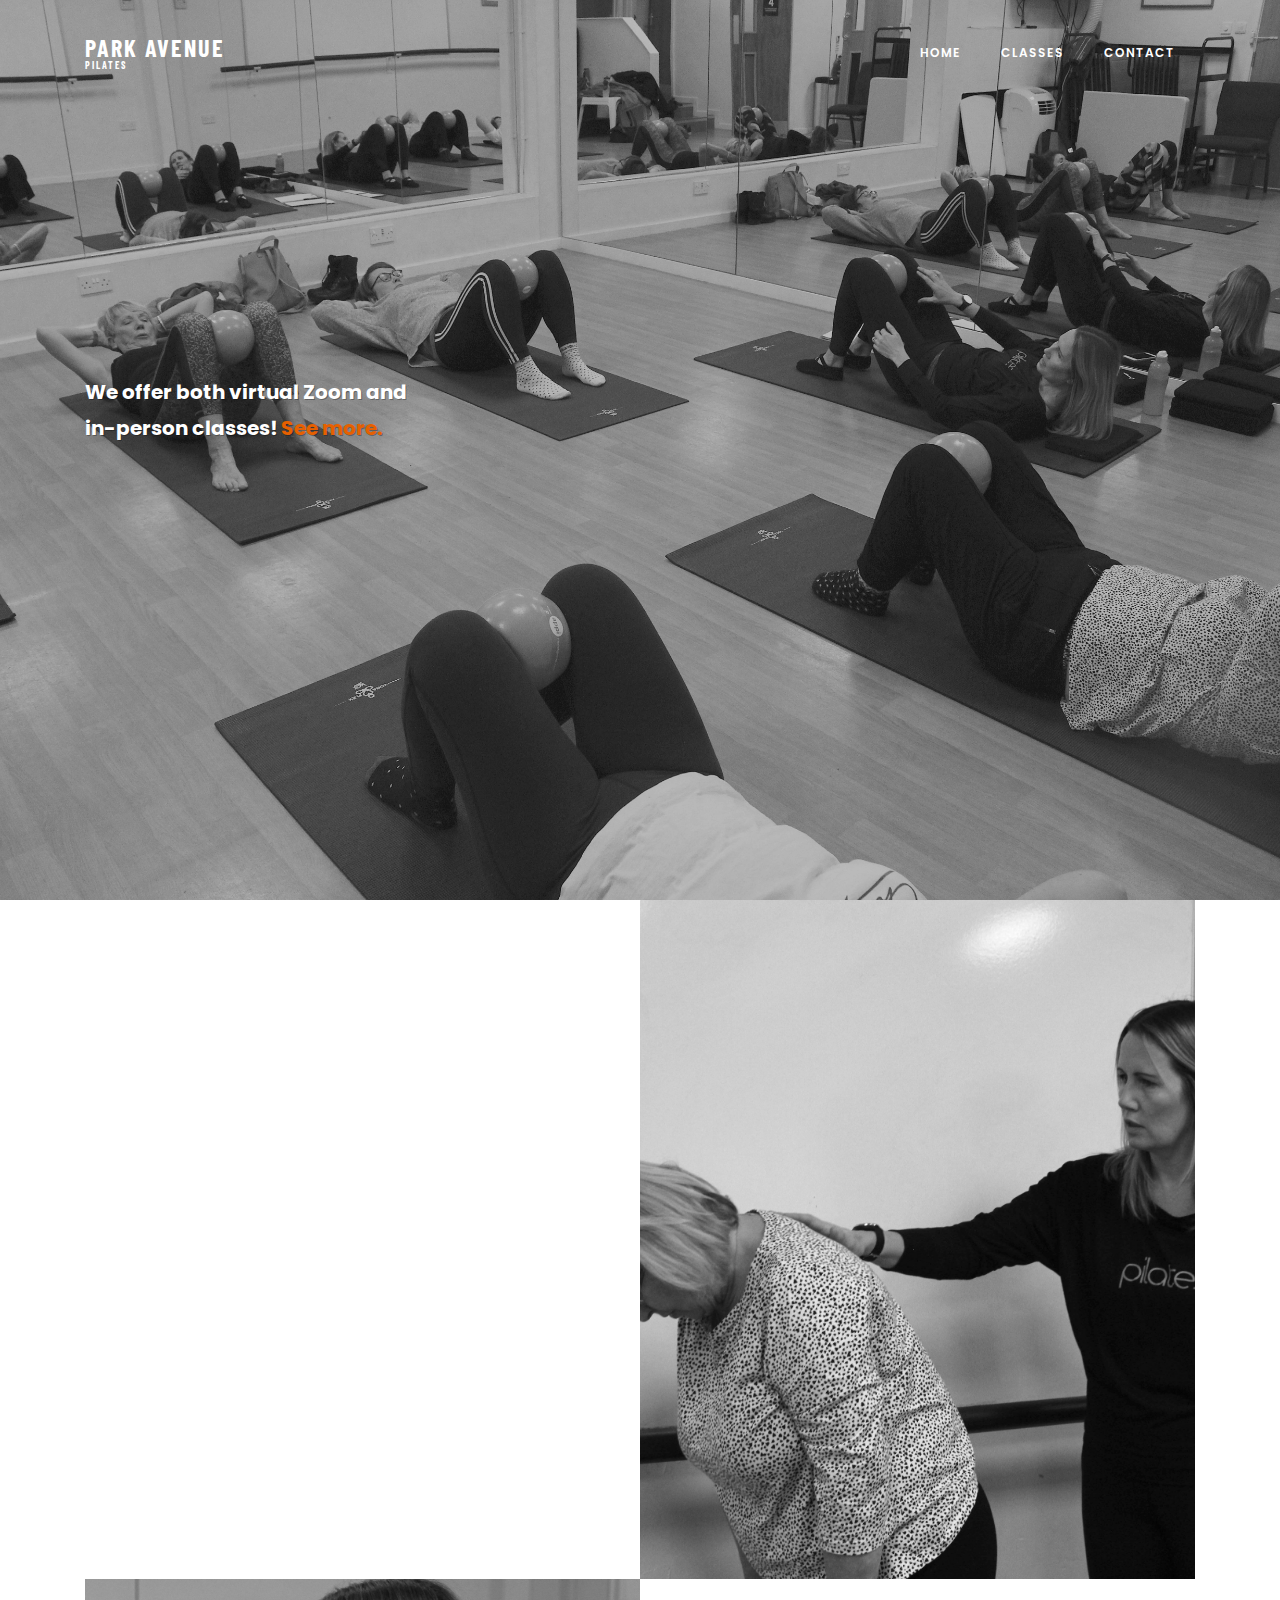
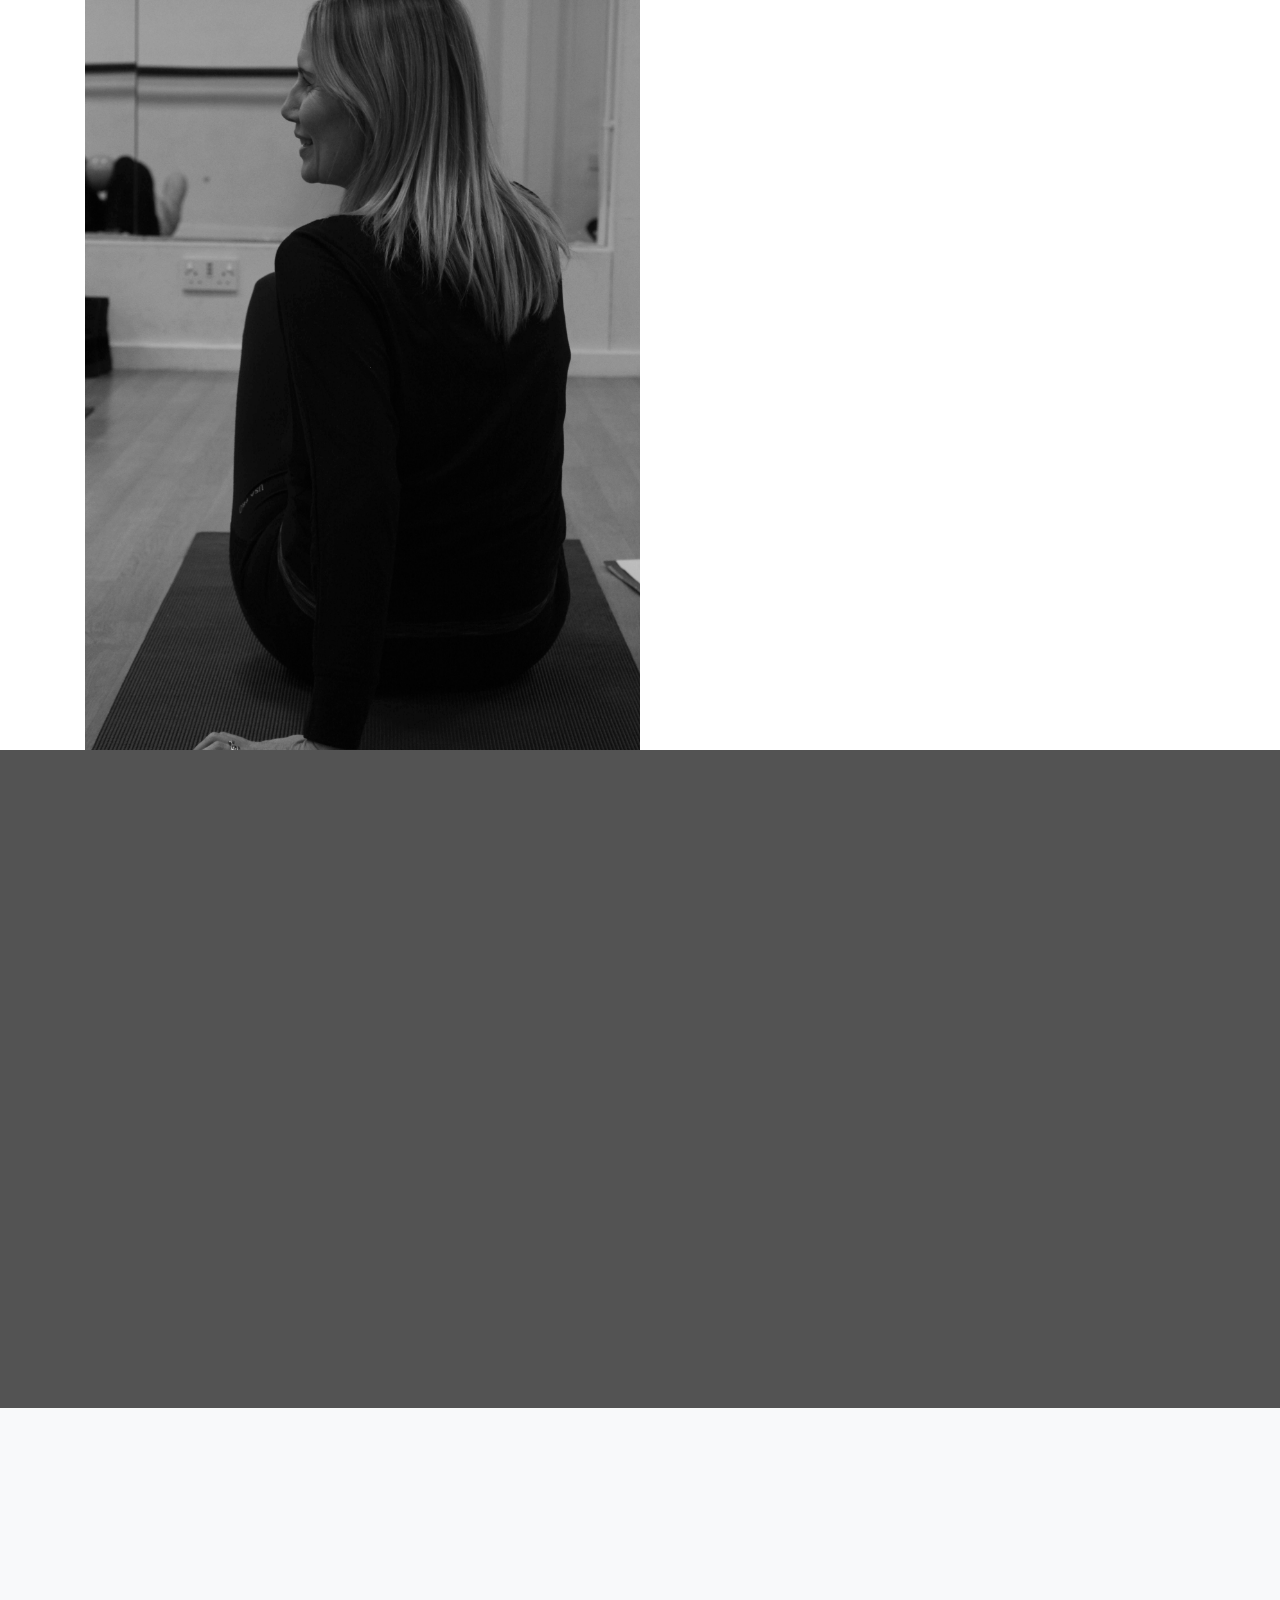
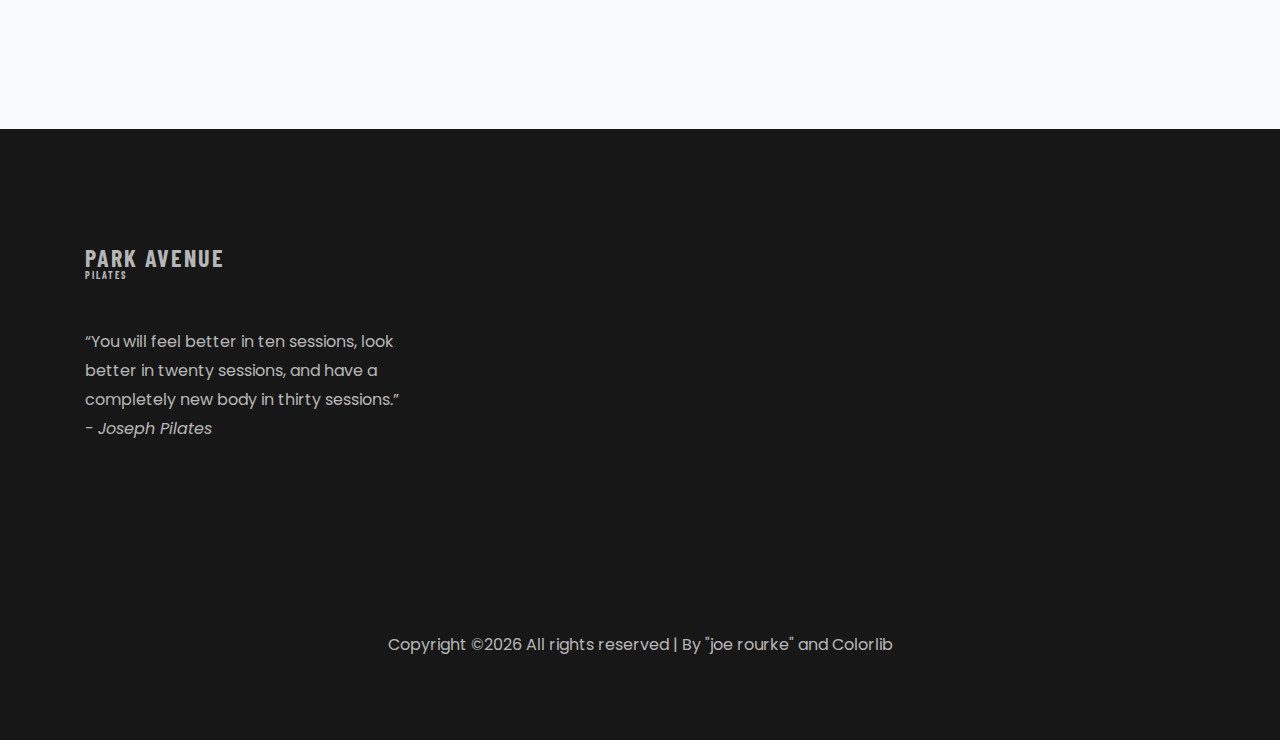
<file: index.html>
<!DOCTYPE html>
<html lang="en">
<head>
    <title>Park Avenue Pilates</title>
    <link rel="icon" href="/images/favicon.ico">
    <meta charset="utf-8">
    <meta name="viewport" content="width=device-width, initial-scale=1, shrink-to-fit=no">

    <link href="https://fonts.googleapis.com/css?family=Poppins:300,400,500,600,700,800,900" rel="stylesheet">
    <link href="https://fonts.googleapis.com/css?family=Barlow+Condensed:300,400,500,600,700&display=swap"
          rel="stylesheet">
    <link href="https://fonts.googleapis.com/css?family=Crimson+Text:400,400i" rel="stylesheet">

    <link rel="stylesheet" href="css/open-iconic-bootstrap.min.css">
    <link rel="stylesheet" href="css/animate.css">

    <link rel="stylesheet" href="css/owl.carousel.min.css">
    <link rel="stylesheet" href="css/owl.theme.default.min.css">
    <link rel="stylesheet" href="css/magnific-popup.css">

    <link rel="stylesheet" href="css/aos.css">

    <link rel="stylesheet" href="css/ionicons.min.css">

    <link rel="stylesheet" href="css/flaticon.css">
    <link rel="stylesheet" href="css/icomoon.css">
    <link rel="stylesheet" href="css/style.css">

    <style>
        #centerText {
            position: absolute;
            top: 0;
            bottom: 80px;
            margin: auto;
            max-width: 28ch;

            font-size: 20px;
            color: #ffffff;
            text-shadow: rgba(0, 0, 0, 0.3) 1px 1px;

            z-index: 2;
        }
    </style>
</head>
<body>
<nav class="navbar navbar-expand-lg navbar-dark ftco_navbar bg-dark ftco-navbar-light" id="ftco-navbar">
    <div class="container">
        <a class="navbar-brand" href="/">Park Avenue <span>Pilates</span></a>
        <button class="navbar-toggler" type="button" data-toggle="collapse" data-target="#ftco-nav"
                aria-controls="ftco-nav" aria-expanded="false" aria-label="Toggle navigation">
            <span class="oi oi-menu"></span> Menu
        </button>

        <div class="collapse navbar-collapse" id="ftco-nav">
            <ul class="navbar-nav ml-auto">
                <li class="nav-item active"><a href="/" class="nav-link">Home</a></li>
                <li class="nav-item"><a href="/classes" class="nav-link">Classes</a></li>
                <li class="nav-item"><a href="/contact" class="nav-link">Contact</a></li>

            </ul>
        </div>
    </div>
</nav>
<!-- END nav -->

<div class="hero-wrap js-fullheight" style="background-image: url('images/pilates_class_header.jpg');">
    <div class="overlay"></div>
    <div class="container">
        <div id="centerText" class="row no-gutters slider-text align-items-center justify content-center">
            <b><span>We offer both virtual Zoom and in-person classes! <a href="/classes">See more.</a></span></b>
        </div>
        <div class="row no-gutters slider-text js-fullheight align-items-end justify-content-end"
             data-scrollax-parent="true">
            <div class="col-md-8 text-justify ftco-animate mb-5 pr-lg-4">
                </a>
                <h1 class="mb-0">"You are only as young as your spine is flexible"</h1>
                <h3 class="subheading mb-4 pb-1">- Joseph Pilates</h3>
            </div>
        </div>
    </div>
</div>

<section class="ftco-section ftco-no-pt ftco-no-pb">
    <div class="container">
        <div class="row no-gutters">
            <div class="col-lg-6 py-4 py-md-5">
                <div class="d-flex services ftco-animate text-lg-right py-4 px-lg-4">
                    <div class="icon order-md-last d-flex align-items-center justify-content-center"><span
                            class="flaticon-mind"></span></div>
                    <div class="media-body pr-lg-4">
                        <h3 class="heading mb-3">Mindfulness</h3>
                        <p>Pilates is a mindful, sustainable and energising form of exercise. It can work to enhance
                            your performance and support bodies through injury.</p>
                    </div>
                </div>
                <div class="d-flex services ftco-animate text-lg-right py-4 px-lg-4">
                    <div class="icon order-md-last d-flex align-items-center justify-content-center"><span
                            class="flaticon-yoga"></span></div>
                    <div class="media-body pr-lg-4">
                        <h3 class="heading mb-3">Adapted for you</h3>
                        <p>Pilates uses specific movements in an aligned posture which can be simplified or advanced to
                            meet individual needs, thus suiting all levels of fitness and mobility. Not only does it
                            work on improving strength and endurance but also coordination, sequence and
                            flexibility. </p>
                    </div>
                </div>

                <div class="d-flex services ftco-animate text-lg-right py-4 px-lg-4">
                    <div class="icon order-md-last d-flex align-items-center justify-content-center"><span
                            class="flaticon-lead"></span></div>
                    <div class="media-body pr-lg-4">
                        <h3 class="heading mb-3">The results</h3>
                        <p>Pilates re-educates your body to move and function better in everyday life!</p>
                    </div>
                </div>
            </div>

            <div class="col-md-6 d-flex align-items-stretch">
                <div class="img img-about"
                     style="background-image: url('images/sidebar_vicki_client_image.jpg');"></div>
            </div>
        </div>
    </div>
</section>

<section class="ftco-counter" id="section-counter">
    <div class="container">
        <div class="row d-flex no-gutters">
            <div class="col-md-6 d-flex flex-column align-items-stretch">
                <div class="img d-flex align-self-stretch align-items-center justify-content-center"
                     style="background-image:url(images/vicki.jpeg);">
                </div>
            </div>
            <div class="col-md-6 px-md-5 py-4 py-md-5">
                <div class="row justify-content-start pt-md-3 pb-md-3">
                    <div class="col-md-12 heading-section ftco-animate">
                        <h2>Vicki Lewis</h2>
                        <h4 class="mb-4">APPI Certified Pilates Instructor</h4>
                        <p>I’ve always been interested in the health and wellbeing sector having trained as an aerobics
                            instructor in my 20s and working freelance for Champneys, Tring. Due to family commitments I
                            took up a career in education to be able to work flexibly whilst my children were growing up
                            but there has always been a desire to return to the industry in some format. Although I came
                            away from the sector I continued my own fitness journey taking up running and yoga, along
                            with numerous other classes like HIIT and spinning but unfortunately I was plagued with
                            injury specifically chronic low back pain. This is how I discovered Pilates and the
                            lightbulb moment occurred. It was a revelation to me to be able to continue with some form
                            of exercise during the rehabilitative stages of injury recovery. Training to become a
                            qualified Matwork Pilates instructor with the APPI has enabled me to explore this technique
                            in detail and the benefits it has not only to the body but to the mind as well.
                        </p>
                    </div>
                </div>
            </div>
        </div>
    </div>
</section>

<section class="ftco-section testimony-section img">
    <div class="overlay"></div>
    <div class="container">
        <div class="row justify-content-center pb-3">
            <div class="col-md-7 text-center heading-section heading-section-white ftco-animate">
                <h2>Testimonials</h2>
            </div>
        </div>
        <div class="row justify-content-center ftco-animate">
            <div class="col-md-8">
                <div class="carousel-testimony owl-carousel ftco-owl">
                    <div class="item">
                        <div class="testimony-wrap text-center py-4">
                            <div class="text">
                                <p class="mb-4">I have been doing Pilates with Vicki at Park Avenue Pilates for 12 weeks now and I can honestly say it’s been life changing. Since having my child a few years ago i have had ongoing problems with my posture , balance and my pelvic floor. Within weeks I had found an improvement in all areas as well as my mental health.
                                    Vicki has been great and spent my first session finding out about me and tailoring the future sessions to my needs. Throughout the 12 weeks she has been so encouraging and supportive and I just love the classes.</p>
                                <p class="name">Gerry Chopping</p>
                            </div>
                        </div>
                    </div>
                    <div class="item">
                        <div class="testimony-wrap text-center py-4">
                            <div class="text">
                                <p class="mb-4">Vicki is an excellent pilates teacher. She takes time to understand your goals and any health weaknesses and tailors exercises to support your needs.
                                    Her small group classes are varied and engaging and her teaching technique is clear and informative.

                                    Whether you are a newcomer to pilates or have previous experience I would highly recommend Park Avenue Pilates. The zoom classes during lockdown have been a godsend!</p>
                                <p class="name">Rachel Mabbs</p>
                            </div>
                        </div>
                    </div>
                    <div class="item">
                        <div class="testimony-wrap text-center py-4">
                            <div class="text">
                                <p class="mb-4">Vicki’s classes are excellent, I attend two sessions a week, one on zoom and one in my local village hall, and I look forward to them every week.
                                    Vicki is very professional in her approach but always ensures the class is fun.  She caters for everyone’s abilities and needs whilst encouraging those who want to push themselves a bit further.
                                    I have found that Pilates has helped me so much with my strength, flexibility, and balance. I can’t recommend Vicki highly enough</p>
                                <p class="name">Denise Welling</p>
                            </div>
                        </div>
                    </div>
                    <div class="item">
                        <div class="testimony-wrap text-center py-4">
                            <div class="text">
                                <p class="mb-4">Classes are varied each week and never boring. Challenging but adapted
                                    to meet your needs and capabilities.</p>
                                <p class="name">Carol Williamson</p>
                            </div>
                        </div>
                    </div>
                    <div class="item">
                        <div class="testimony-wrap text-center py-4">
                            <div class="text">
                                <p class="mb-4">I love Vicki's classes, I only wish I could be at them all the time. At
                                    71 I don't want to feel like an old woman. The flexibility and movement in my joints
                                    from the classes has made me feel a lot younger and much more positive, plus you get
                                    to meet some lovely people of all ages.</p>
                                <p class="name">Jennie Lane</p>
                            </div>
                        </div>
                    </div>
                    <div class="item">
                        <div class="testimony-wrap text-center py-4">
                            <div class="text">
                                <p class="mb-4">I am so glad I started Pilates with Vicki! I was nervous to do so as I'm
                                    stiff as a board with a herniated disc in my back, but I needn't have worried. She
                                    is a great teacher: encouraging, non-judgemental and skilled. I texted her before
                                    Christmas asking if she could recommend any stretches I could try over the holidays
                                    and she dropped an entire personalised programme through my door! Can't recommend
                                    her enough. </p>
                                <p class="name">Ali Cronin</p>
                            </div>
                        </div>
                    </div>
                    <div class="item">
                        <div class="testimony-wrap text-center py-4">
                            <div class="text">
                                <p class="mb-4">I'm delighted to have found Vicki as I really needed a Pilates teacher
                                    to help me with my strength and mobility. Despite the fact that I am no gym bunny, I
                                    have found that Pilates has made a huge difference to my life by reducing my pain
                                    and stiffness and by helping me to keep moving. I leave the class relaxed and
                                    energised, ready for the week. 
                                </p>
                                <p class="name">Barbara Page</p>
                            </div>
                        </div>
                    </div>
                    <div class="item">
                        <div class="testimony-wrap text-center py-4">
                            <div class="text">
                                <p class="mb-4">I met Vicki whilst attending another Pilates class and have known of her
                                    abilities for a while. So when she mentioned that she was teaching I was very
                                    interested. She will do a 1:1 to understand your needs and the classes are small, with some online and some in-person, so
                                    she can focus on specific areas and make sure you are doing the exercise correctly.
                                     Everyone of all ages and abilities can enjoy the classes which are well planned and
                                    great fun.</p>
                                <p class="name">Gilly Clifford</p>
                            </div>
                        </div>
                    </div>
                </div>
            </div>
        </div>
    </div>
</section>

<section class="ftco-section bg-light">
    <div class="container">
        <div class="row justify-content-center pb-3">
            <div class="col-md-12 text-center heading-section heading-section-light ftco-animate">
                <span class="subheading">Have a look at...</span>
                <a class="btn btn-dark px-4 py-3" href="/classes"><h2><span class="px-4 text-white">Our Classes</span>
                </h2></a>
            </div>
        </div>
    </div>
</section>

<footer class="ftco-footer ftco-bg-dark ftco-section">
    <div class="container">
        <div class="row mb-5">
            <div class="col-md-4">
                <div class="ftco-footer-widget mb-4">
                    <h2 class="ftco-heading-2"><a class="navbar-brand" href="index.html">Park Avenue
                        <span>Pilates</span></a></h2>
                    <p>“You will feel better in ten sessions, look better in twenty sessions, and have a completely new
                        body in thirty sessions.” <br>- <em>Joseph Pilates</em></p>
                    <ul class="ftco-footer-social list-unstyled float-md-left float-lft mt-5">

                        <li class="ftco-animate"><a href="https://www.facebook.com/parkavenuepilates/"><span
                                class="icon-facebook"></span></a></li>
                        <li class="ftco-animate"><a href="https://www.instagram.com/parkavenuepilates/"><span
                                class="icon-instagram"></span></a></li>
                        <li class="ftco-animate"><a href="mailto://vicki@parkavenupilates.co.uk"><span
                                class="icon-envelope"></span></a></li>

                    </ul>
                </div>
            </div>
        </div>
        <div class="row">
            <div class="col-md-12 text-center">

                <p><!-- Link back to Colorlib can't be removed. Template is licensed under CC BY 3.0. -->
                    Copyright &copy;<script>document.write(new Date().getFullYear());</script>
                    All rights reserved | By <a href="http://joerourke.co.uk">"joe rourke"</a> and Colorlib</a>
                    <!-- Link back to Colorlib can't be removed. Template is licensed under CC BY 3.0. --></p>
            </div>
        </div>
    </div>
</footer>


<!-- loader -->
<div id="ftco-loader" class="show fullscreen">
    <svg class="circular" width="48px" height="48px">
        <circle class="path-bg" cx="24" cy="24" r="22" fill="none" stroke-width="4" stroke="#eeeeee"/>
        <circle class="path" cx="24" cy="24" r="22" fill="none" stroke-width="4" stroke-miterlimit="10"
                stroke="#F96D00"/>
    </svg>
</div>


<script src="js/jquery.min.js"></script>
<script src="js/jquery-migrate-3.0.1.min.js"></script>
<script src="js/popper.min.js"></script>
<script src="js/bootstrap.min.js"></script>
<script src="js/jquery.easing.1.3.js"></script>
<script src="js/jquery.waypoints.min.js"></script>
<script src="js/jquery.stellar.min.js"></script>
<script src="js/owl.carousel.min.js"></script>
<script src="js/jquery.magnific-popup.min.js"></script>
<script src="js/aos.js"></script>
<script src="js/jquery.animateNumber.min.js"></script>
<script src="js/scrollax.min.js"></script>
<script src="js/main.js"></script>

</body>
</html>
</file>
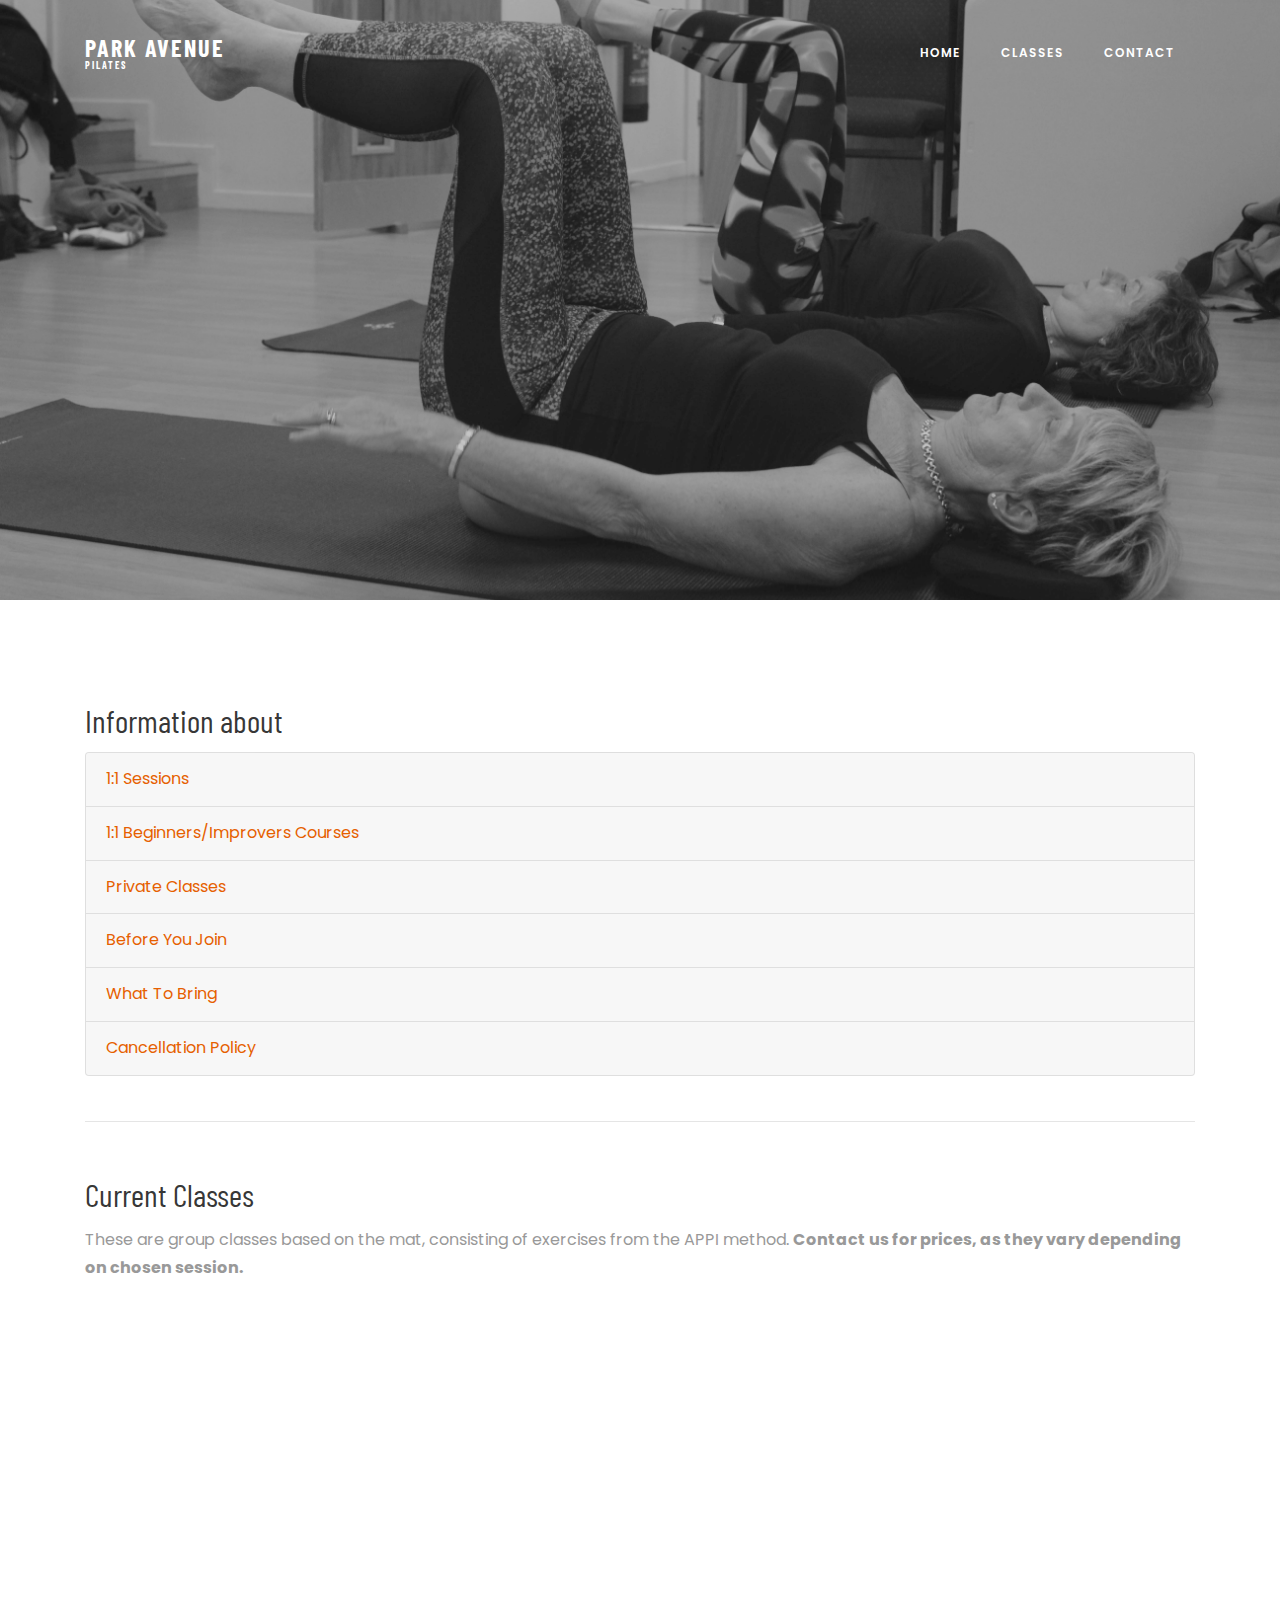
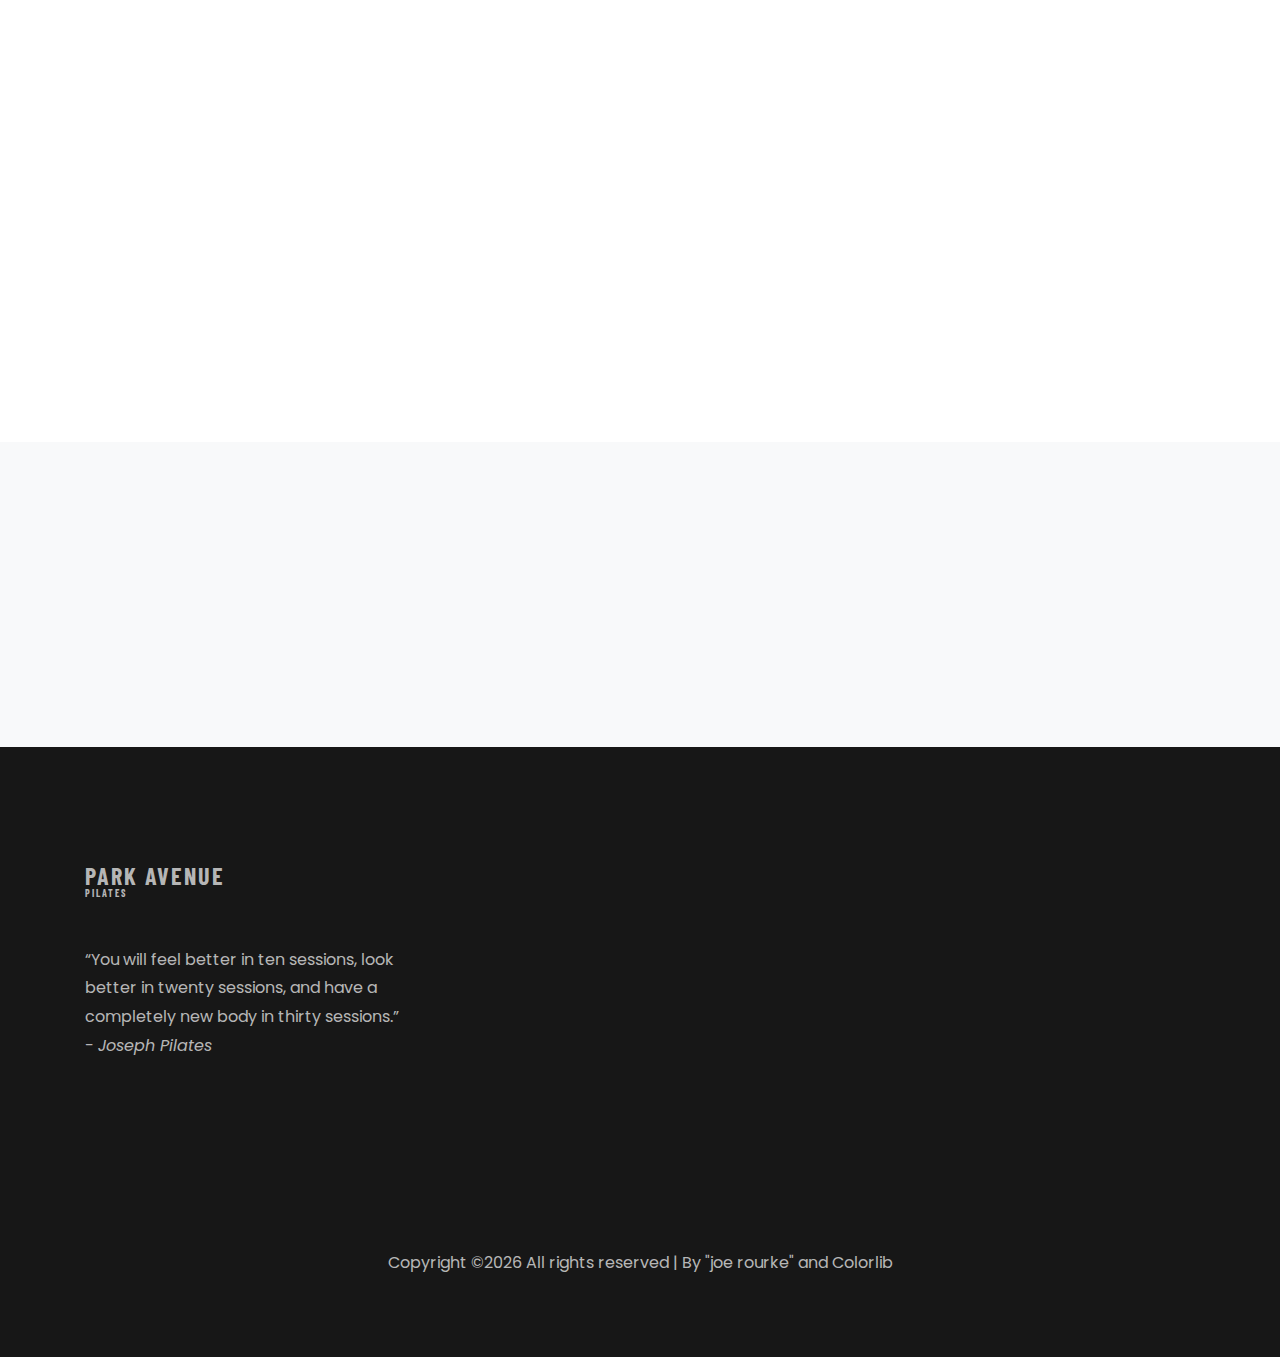
<file: classes.html>
<!DOCTYPE html>
<html lang="en">
<head>
    <title>Classes - Park Avenue Pilates</title>
    <link rel="icon" href="/images/favicon.ico">

    <meta charset="utf-8">
    <meta name="viewport" content="width=device-width, initial-scale=1, shrink-to-fit=no">

    <link href="https://fonts.googleapis.com/css?family=Poppins:300,400,500,600,700,800,900" rel="stylesheet">
    <link href="https://fonts.googleapis.com/css?family=Barlow+Condensed:300,400,500,600,700&display=swap"
          rel="stylesheet">
    <link href="https://fonts.googleapis.com/css?family=Crimson+Text:400,400i" rel="stylesheet">

    <link rel="stylesheet" href="css/open-iconic-bootstrap.min.css">
    <link rel="stylesheet" href="css/animate.css">

    <link rel="stylesheet" href="css/owl.carousel.min.css">
    <link rel="stylesheet" href="css/owl.theme.default.min.css">
    <link rel="stylesheet" href="css/magnific-popup.css">

    <link rel="stylesheet" href="css/aos.css">

    <link rel="stylesheet" href="css/ionicons.min.css">


    <link rel="stylesheet" href="css/flaticon.css">
    <link rel="stylesheet" href="css/icomoon.css">
    <link rel="stylesheet" href="css/style.css">
</head>
<body>

<nav class="navbar navbar-expand-lg navbar-dark ftco_navbar bg-dark ftco-navbar-light" id="ftco-navbar">
    <div class="container">
        <a class="navbar-brand" href="/">Park Avenue<span>Pilates</span></a>
        <button class="navbar-toggler" type="button" data-toggle="collapse" data-target="#ftco-nav"
                aria-controls="ftco-nav" aria-expanded="false" aria-label="Toggle navigation">
            <span class="oi oi-menu"></span> Menu
        </button>

        <div class="collapse navbar-collapse" id="ftco-nav">
            <ul class="navbar-nav ml-auto">
                <li class="nav-item"><a href="/" class="nav-link">Home</a></li>
                <li class="nav-item active"><a href="/classes" class="nav-link">Classes</a></li>
                <li class="nav-item"><a href="/contact" class="nav-link">Contact</a></li>
            </ul>
        </div>
    </div>
</nav>
<!-- END nav -->

<section class="hero-wrap hero-wrap-2" style="background-image: url('images/classes_header_image.jpg');"
         data-stellar-background-ratio="0.5">
    <div class="overlay"></div>
    <div class="container">
        <div class="row no-gutters slider-text align-items-end justify-content-center">
            <div class="col-md-9 ftco-animate pb-5 text-center">
                <h1 class="mb-2 bread">Classes</h1>
                <p class="breadcrumbs"><span class="mr-2"><a href="index.html">Home <i
                        class="ion-ios-arrow-forward"></i></a></span> <span>Classes <i
                        class="ion-ios-arrow-forward"></i></span></p>
            </div>
        </div>
    </div>
</section>

<section class="ftco-section ftco-degree-bg">
    <div class="container">
        <div class="mb-5">
            <h2>Information about</h2>
            <div class="accordion" id="accordionExample">
                <div class="card">
                    <div class="card-header" id="headingOne">
                        <a href="#" data-toggle="collapse" data-target="#collapseOne" aria-expanded="false"
                           aria-controls="collapseOne">
                            1:1 Sessions
                        </a>
                    </div>

                    <div id="collapseOne" class="collapse" aria-labelledby="headingOne" data-parent="#accordionExample">
                        <div class="card-body">
                            We will work together to produce a bespoke program specific to your own circumstances. This program would be delivered one-to-one and provide home exercises which we will continue to develop to ensure you are progressing towards to your aims and goals. These sessions can take place in the comfort of your own home, online, or in one of the below studios.<br>
                        </div>
                    </div>
                </div>
                <div class="card">
                    <div class="card-header" id="headingOneOne">
                        <a href="#" data-toggle="collapse" data-target="#collapseOneOne" aria-expanded="false"
                           aria-controls="collapseOne">
                            1:1 Beginners/Improvers Courses
                        </a>
                    </div>

                    <div id="collapseOneOne" class="collapse" aria-labelledby="headingOneOne" data-parent="#accordionExample">
                        <div class="card-body">
                            This is a non-bespoke course guiding you through the exercises suitable to your Pilates
                            experience. <b>Contact for more details and cost.</b>
                        </div>
                    </div>
                </div>
                <div class="card">
                    <div class="card-header" id="headingOneTwo">
                        <a href="#" data-toggle="collapse" data-target="#collapseOneTwo" aria-expanded="false"
                           aria-controls="collapseOneTwo">
                            Private Classes
                        </a>
                    </div>

                    <div id="collapseOneTwo" class="collapse" aria-labelledby="headingOneTwo"
                         data-parent="#accordionExample">
                        <div class="card-body">
                            Non-bespoke private classes can be provided in the comfort of your own home or a studio.
                            This can be for up to 4 people depending on space. <b>Contact for more details and cost.</b>
                        </div>
                    </div>
                </div>
                <div class="card">
                    <div class="card-header" id="headingTwo">
                        <a href="#" data-toggle="collapse" data-target="#collapseTwo" aria-expanded="false"
                           aria-controls="collapseTwo">
                            Before You Join
                        </a>
                    </div>
                    <div id="collapseTwo" class="collapse" aria-labelledby="headingTwo" data-parent="#accordionExample">
                        <div class="card-body">
                            You will need to complete a registration form and health screening if you want to access the online services.
                            A mandatory pre-class assessment is also required.
                            This will provide an opportunity for you to discuss through your health form in more detail
                            and your aims and goals.
                            I will introduce you to the key elements and fundamental movements of Pilates and identify
                            any specific problems.<br>
                            The assessment costs &nbsp;<span style="font-family: Arial; font-weight:800; font-size:1.15em;">£35</span>
                            in your own home or via Zoom or &nbsp;<span
                                style="font-family: Arial; font-weight:800; font-size:1.15em;">£50</span> in a studio.
                        </div>
                    </div>
                </div>
                <div class="card">
                    <div class="card-header" id="headingThree">
                        <a href="#" data-toggle="collapse" data-target="#collapseThree" aria-expanded="false"
                           aria-controls="collapseThree">
                            What To Bring
                        </a>
                    </div>
                    <div id="collapseThree" class="collapse" aria-labelledby="headingThree"
                         data-parent="#accordionExample">
                        <div class="card-body">
                            Comfortable clothing that you can move easily in is advised. Shoes are not required, most
                            clients like to work in socks or bare feet. <br/>
                            Please bring a mat and any small equipment you may have e.g. small Pilates ball, theraband,
                            head cushion, etc. <b>If you require any equipment please let me know.</b>
                        </div>
                    </div>
                </div>
                <div class="card">
                    <div class="card-header" id="headingFour">
                        <a href="#" data-toggle="collapse" data-target="#collapseFour" aria-expanded="false"
                           aria-controls="collapseFour">
                            Cancellation Policy
                        </a>
                    </div>
                    <div id="collapseFour" class="collapse" aria-labelledby="headingFour"
                         data-parent="#accordionExample">
                        <div class="card-body">
                            All sessions must be paid in advance. If you cannot attend please advise more than 24 hours
                            prior. Any cancellations less than 24 hours must be paid in full. If classes have been
                            pre-booked they cannot be refunded but where possible an alternative class can be offered.
                        </div>
                    </div>
                </div>
            </div>
            <br>
            <hr/>
        </div>
        <h2>Current Classes</h2>
        <p>These are group classes based on the mat, consisting of exercises from the APPI method. <b>Contact us for prices, as they vary depending on chosen session.</b>
        <div class="row mx-auto">
            <div class="col-lg-3 p-0 ftco-animate">
                <h3 class="mb-3">Monday</h3>
                <div class="event-wrap d-md-flex ftco-animate">
                    <div class="text">
                        <div class="meta">
                            <p>
                                <span><i class="icon-calendar mr-2"></i> 9:30am - 10:30am</span>
                                <span><i class="icon-my_location mr-2"></i> <a
                                        href="https://www.boddingtonvillagehall.co.uk" target="_blank">Boddington Village Hall</a></span>
                                <span><i class="icon-location_city mr-2"></i> Warwick Road, Upper Boddington, NN11 6DH</span>
                            </p>
                        </div>
                        <hr>
                    </div>
                </div>

                <div class="event-wrap d-md-flex ftco-animate">
                    <div class="text">
                        <div class="meta">
                            <p>
                                <span><i class="icon-calendar mr-2"></i> 7:00pm - 8:00pm</span>
                                <span><i class="icon-my_location mr-2"></i> <a
                                        href="https://chippingwarden.org/village-hall/" target="_blank">Chipping Warden Village Hall</a></span>
                                <span><i class="icon-location_city mr-2"></i> Culworth Road, Chipping Warden, OX17 1TL</span>
                            </p>
                        </div>
                        <hr>
                    </div>
                </div>

                <div class="event-wrap d-md-flex ftco-animate">
                    <div class="text">
                        <div class="meta">
                            <p>
                                <span><i class="icon-calendar mr-2"></i> 8:30pm - 9:30pm</span>
                                <span><i class="icon-my_location mr-2"></i>Zoom</span>
                            </p>
                        </div>
                        <hr>
                    </div>
                </div>
            </div> <!-- .col-md-8 -->
            <div class="col-lg-3 p-0 ftco-animate">
                <h2 class="mb-3">Tuesday</h2>
                <div class="event-wrap d-md-flex ftco-animate">
                    <div class="text">
                        <div class="meta">
                            <p>
                                <span><i class="icon-calendar mr-2"></i> 9:00am - 10:00am</span>
                                <span><i class="icon-my_location mr-2"></i> <a
                                        href="http://www.astonlewalls.org/village-hall-committee/" target="_blank">Aston le Walls Village Hall</a></span>
                                <span><i class="icon-location_city mr-2"></i> Main Street, Aston le Walls, NN11 6UF</span>
                            </p>
                        </div>
                        <hr>
                    </div>
                </div>
                <div class="event-wrap d-md-flex ftco-animate">
                    <div class="text">
                        <div class="meta">
                            <p>
                                <span><i class="icon-calendar mr-2"></i> 10:00am - 11:00am</span>
                                <span><i class="icon-my_location mr-2"></i> <a
                                        href="http://www.astonlewalls.org/village-hall-committee/" target="_blank">Aston le Walls Village Hall</a></span>
                                <span><i class="icon-location_city mr-2"></i> Main Street, Aston le Walls, NN11 6UF</span>
                            </p>
                        </div>
                        <hr>
                    </div>
                </div>
                <div class="event-wrap d-md-flex ftco-animate">
                    <div class="text">
                        <div class="meta">
                            <p>
                                <span><i class="icon-calendar mr-2"></i> 5:00pm - 6:00pm</span>
                                <span><i class="icon-my_location mr-2"></i> <a
                                        href="http://www.everdon.com/Village%20Hall.htm" target="_blank">Everdon Village Hall</a></span>
                                <span><i class="icon-location_city mr-2"></i> High Street, Everdon, NN11 3BL</span>
                            </p>
                        </div>
                        <hr>
                    </div>
                </div>
            </div> <!-- .col-md-8 -->
        
            <div class="col-lg-3 p-0 ftco-animate">
                <h2 class="mb-3">Thursday</h2>
                <div class="event-wrap d-md-flex ftco-animate">
                    <div class="text">
                        <div class="meta">
                            <p>
                                <span><i class="icon-calendar mr-2"></i> 9:30am - 10:30am</span>
                                <span><i class="icon-my_location mr-2"></i> <a
                                        href="https://www.boddingtonvillagehall.co.uk" target="_blank">Boddington Village Hall</a></span>
                                <span><i class="icon-location_city mr-2"></i> Warwick Road, Upper Boddington, NN11 6DH</span>
                            </p>
                        </div>
                        <hr>
                    </div>
                </div>
                <div class="event-wrap d-md-flex ftco-animate">
                    <div class="text">
                        <div class="meta">
                            <p>
                                <span><i class="icon-calendar mr-2"></i> 6:30pm - 7:30pm</span>
                                <span><i class="icon-my_location mr-2"></i> <a
                                        href="https://www.boddingtonvillagehall.co.uk" target="_blank">Boddington Village Hall</a></span>
                                <span><i class="icon-location_city mr-2"></i> Warwick Road, Upper Boddington, NN11 6DH</span>
                            </p>
                        </div>
                        <hr>
                    </div>
                </div>
                <div class="event-wrap d-md-flex ftco-animate">
                    <div class="text">
                        <div class="meta">
                            <p>
                                <span><i class="icon-calendar mr-2"></i> 8:00pm - 9:00pm</span>
                                <span><i class="icon-my_location mr-2"></i>Zoom (Intermediate Small Equipment Class)</span>
                            </p>
                        </div>
                        <hr>
                    </div>
                </div>
            </div> <!-- .col-md-8 -->
        </div>
    </div>
</section> <!-- .section -->
<section class="ftco-section bg-light">
    <div class="container">
        <div class="row justify-content-center">
            <div class="col-md-12 text-center heading-section heading-section-light ftco-animate">
                <span class="subheading">Ready to...</span>
                <a class="btn btn-dark px-4 py-3" href="/contact"><h2><span class="px-4 text-white">Get in touch?</span>
                </h2></a>
            </div>
        </div>
    </div>
</section>

<footer class="ftco-footer ftco-bg-dark ftco-section">
    <div class="container">
        <div class="row mb-5">
            <div class="col-md-4">
                <div class="ftco-footer-widget mb-4">
                    <h2 class="ftco-heading-2"><a class="navbar-brand" href="index.html">Park Avenue
                        <span>Pilates</span></a></h2>
                    <p>“You will feel better in ten sessions, look better in twenty sessions, and have a completely new
                        body in thirty sessions.” <br>- <em>Joseph Pilates</em></p>
                    <ul class="ftco-footer-social list-unstyled float-md-left float-lft mt-5">

                        <li class="ftco-animate"><a href="https://www.facebook.com/parkavenuepilates/"><span
                                class="icon-facebook"></span></a></li>
                        <li class="ftco-animate"><a href="https://www.instagram.com/parkavenuepilates/"><span
                                class="icon-instagram"></span></a></li>
                        <li class="ftco-animate"><a href="mailto://vicki@parkavenupilates.co.uk"><span
                                class="icon-envelope"></span></a></li>

                    </ul>
                </div>
            </div>
        </div>
        <div class="row">
            <div class="col-md-12 text-center">

                <p><!-- Link back to Colorlib can't be removed. Template is licensed under CC BY 3.0. -->
                    Copyright &copy;<script>document.write(new Date().getFullYear());</script>
                    All rights reserved | By <a href="http://joerourke.co.uk">"joe rourke"</a> and Colorlib</a>
                    <!-- Link back to Colorlib can't be removed. Template is licensed under CC BY 3.0. --></p>
            </div>
        </div>
    </div>
</footer>

<!-- loader -->
<div id="ftco-loader" class="show fullscreen">
    <svg class="circular" width="48px" height="48px">
        <circle class="path-bg" cx="24" cy="24" r="22" fill="none" stroke-width="4" stroke="#eeeeee"/>
        <circle class="path" cx="24" cy="24" r="22" fill="none" stroke-width="4" stroke-miterlimit="10"
                stroke="#F96D00"/>
    </svg>
</div>


<script src="js/jquery.min.js"></script>
<script src="js/jquery-migrate-3.0.1.min.js"></script>
<script src="js/popper.min.js"></script>
<script src="js/bootstrap.min.js"></script>
<script src="js/jquery.easing.1.3.js"></script>
<script src="js/jquery.waypoints.min.js"></script>
<script src="js/jquery.stellar.min.js"></script>
<script src="js/owl.carousel.min.js"></script>
<script src="js/jquery.magnific-popup.min.js"></script>
<script src="js/aos.js"></script>
<script src="js/jquery.animateNumber.min.js"></script>
<script src="js/scrollax.min.js"></script>
<script src="js/main.js"></script>

</body>
</html>
</file>
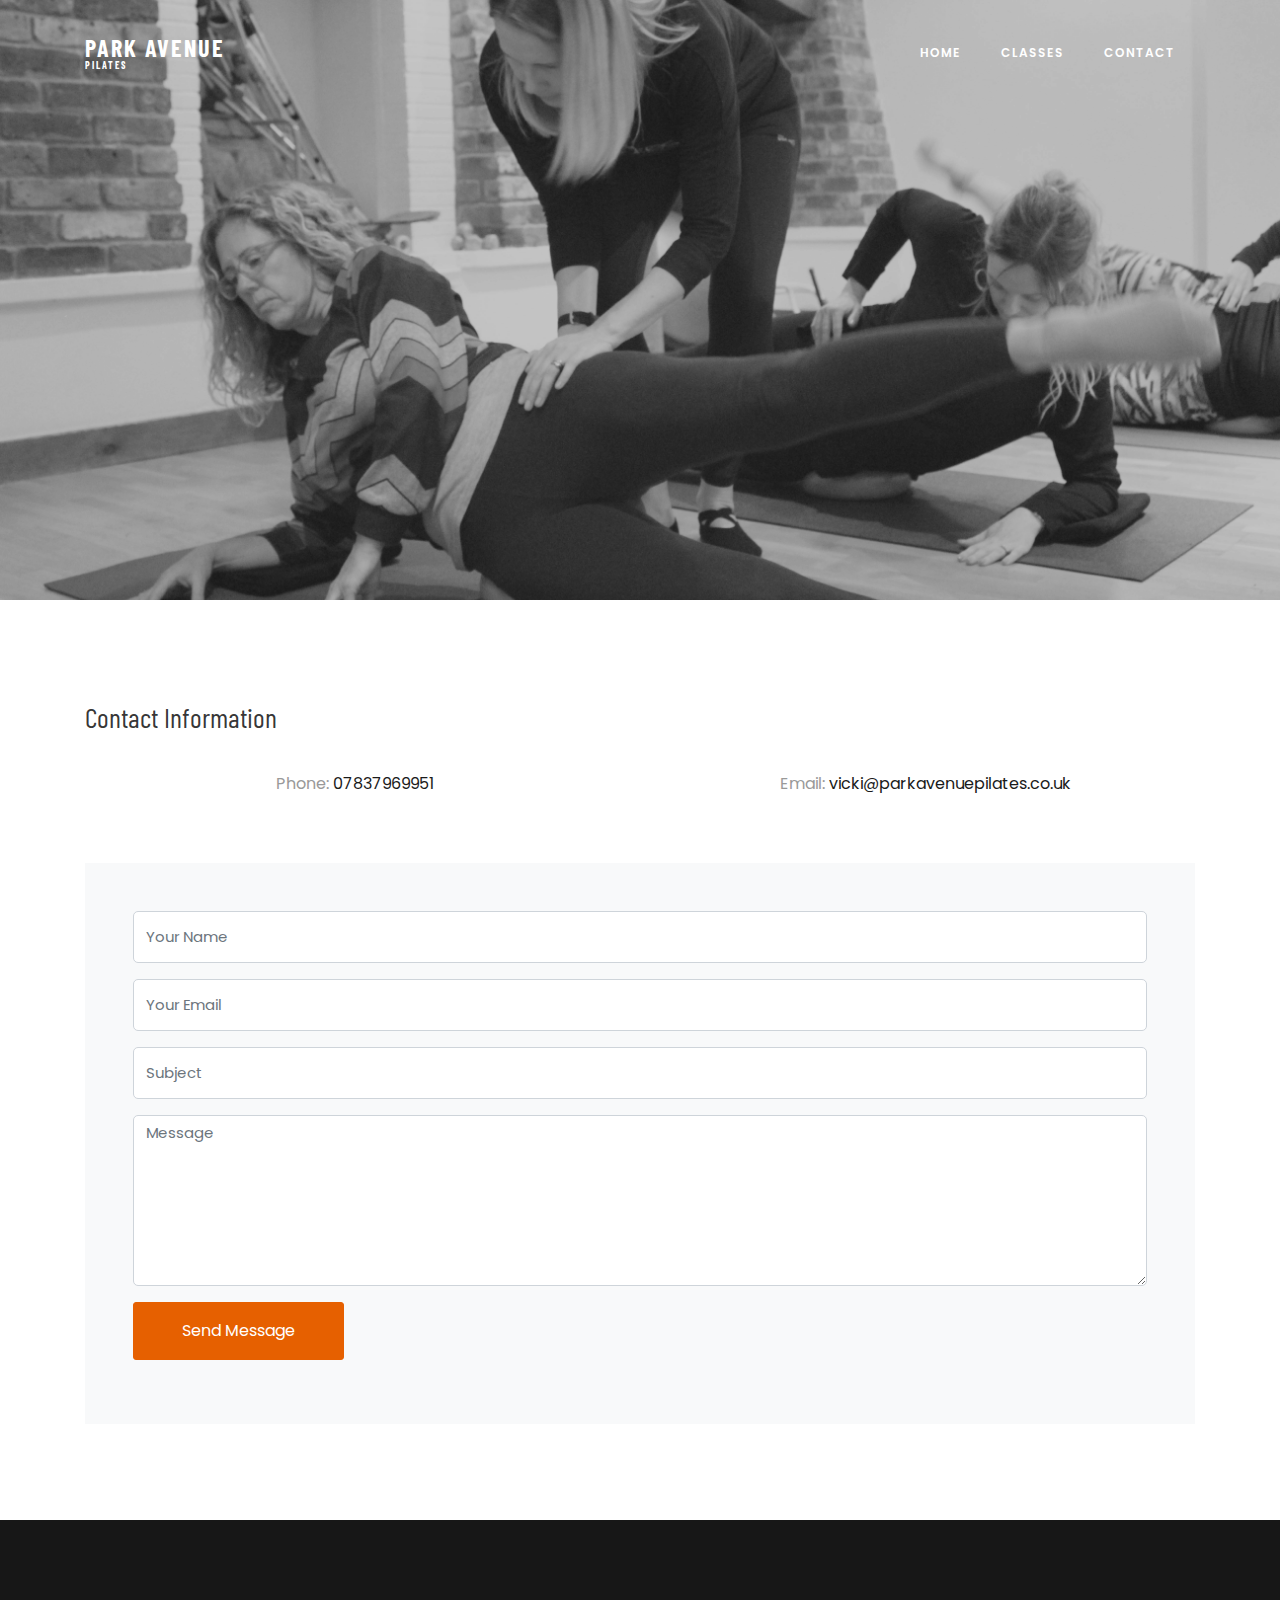
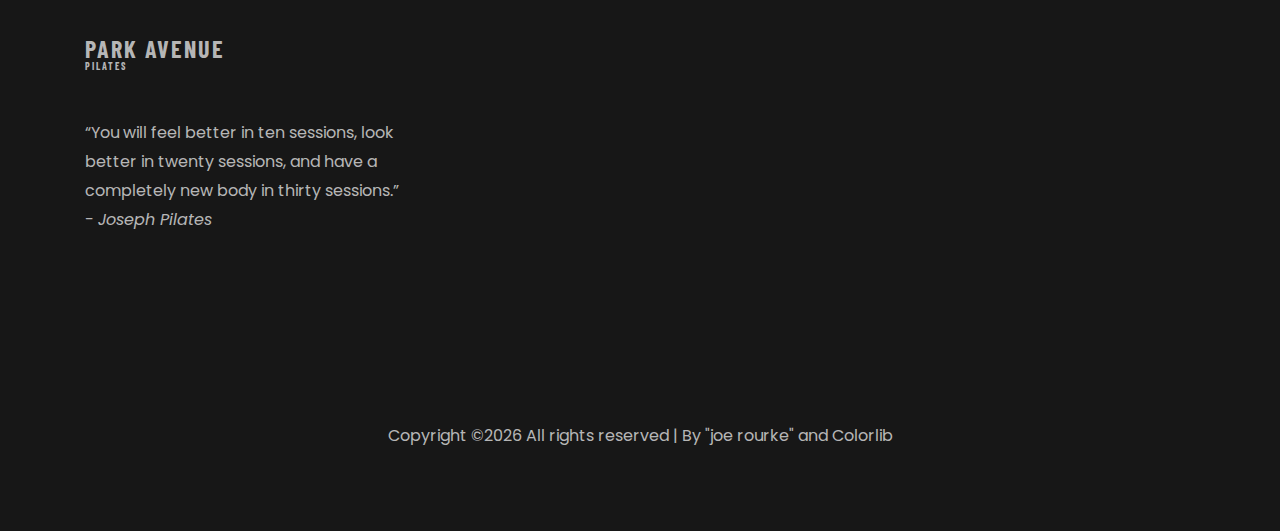
<file: contact.html>
<!DOCTYPE html>
<html lang="en">
  <head>
    <title>Contact - Park Avenue Pilates</title>
    <link rel="icon" href="/images/favicon.ico">

    <meta charset="utf-8">
    <meta name="viewport" content="width=device-width, initial-scale=1, shrink-to-fit=no">

    <link href="https://fonts.googleapis.com/css?family=Poppins:300,400,500,600,700,800,900" rel="stylesheet">
    <link href="https://fonts.googleapis.com/css?family=Barlow+Condensed:300,400,500,600,700&display=swap" rel="stylesheet">
    <link href="https://fonts.googleapis.com/css?family=Crimson+Text:400,400i" rel="stylesheet">

    <link rel="stylesheet" href="css/open-iconic-bootstrap.min.css">
    <link rel="stylesheet" href="css/animate.css">

    <link rel="stylesheet" href="css/owl.carousel.min.css">
    <link rel="stylesheet" href="css/owl.theme.default.min.css">
    <link rel="stylesheet" href="css/magnific-popup.css">

    <link rel="stylesheet" href="css/aos.css">

    <link rel="stylesheet" href="css/ionicons.min.css">

    <link rel="stylesheet" href="css/flaticon.css">
    <link rel="stylesheet" href="css/icomoon.css">
    <link rel="stylesheet" href="css/style.css">
  </head>
  <body>
    <div id="sentAlert">
      <div class="alert alert-success" role="alert">
        Thanks for getting in touch! We'll get back to you shortly.
      </div>
    </div>
	  <nav class="navbar navbar-expand-lg navbar-dark ftco_navbar bg-dark ftco-navbar-light" id="ftco-navbar">
	    <div class="container">
	      <a class="navbar-brand" href="/">Park Avenue <span>Pilates</span></a>
	      <button class="navbar-toggler" type="button" data-toggle="collapse" data-target="#ftco-nav" aria-controls="ftco-nav" aria-expanded="false" aria-label="Toggle navigation">
	        <span class="oi oi-menu"></span> Menu
	      </button>

	      <div class="collapse navbar-collapse" id="ftco-nav">
	        <ul class="navbar-nav ml-auto">
	          <li class="nav-item"><a href="/" class="nav-link">Home</a></li>
	          <li class="nav-item"><a href="/classes" class="nav-link">Classes</a></li>
	          <li class="nav-item active"><a href="/contact" class="nav-link">Contact</a></li>
	        </ul>
	      </div>
	    </div>
	  </nav>
    <!-- END nav -->

    <section class="hero-wrap hero-wrap-2" style="background-image: url('images/contact_header_image.jpg');" data-stellar-background-ratio="0.5">
      <div class="overlay"></div>
      <div class="container">
        <div class="row no-gutters slider-text align-items-end justify-content-center">
          <div class="col-md-9 ftco-animate pb-5 text-center">
            <h1 class="mb-2 bread">Conctact us</h1>
            <p class="breadcrumbs"><span class="mr-2"><a href="index.html">Home <i class="ion-ios-arrow-forward"></i></a></span> <span>Contact <i class="ion-ios-arrow-forward"></i></span></p>
          </div>
        </div>
      </div>
    </section>

    <section class="ftco-section contact-section">
      <div class="container">
        <div class="row d-flex mb-5 contact-info">
          <div class="col-md-12 mb-4">
            <h2 class="h3">Contact Information</h2>
          </div>
          <div class="w-100"></div>
          <div class="col-md-6 text-center">
            <p><span>Phone:</span> <a href="tel://1234567920">07837969951</a></p>
          </div>
          <div class="col-md-6 text-center">
            <p><span>Email:</span> <a href="mailto:vicki@parkavenuepilates.co.uk">vicki@parkavenuepilates.co.uk</a></p>
          </div>
        </div>
        <div class="row block-9">
          <div class="col-lg-12 order-md-last d-flex">
            <form action="https://mailthis.to/vicki@parkavenuepilates.co.uk" method="POST" class="bg-light p-5 contact-form">
              <div class="form-group">
                <input type="text" class="form-control" name="name" placeholder="Your Name" required>
              </div>
              <div class="form-group">
                <input type="text" class="form-control" name="_replyto" placeholder="Your Email" required>
              </div>
              <div class="form-group">
                <input type="text" class="form-control" name="_subject" placeholder="Subject" required>
              </div>
              <div class="form-group">
                <textarea name="message" cols="30" rows="7" class="form-control" placeholder="Message" required></textarea>
              </div>
              <div class="form-group">
                <button type="submit" class="btn btn-primary py-3 px-5">Send Message</button>
              </div>

              <input type="hidden" name="_honeypot" value="">
              <input type="hidden" name="_after" value="https://parkavenuepilates.co.uk/contact?sent=True">
            </form>
          </div>
        </div>
      </div>
    </section>

    <footer class="ftco-footer ftco-bg-dark ftco-section">
      <div class="container">
        <div class="row mb-5">
          <div class="col-md-4">
            <div class="ftco-footer-widget mb-4">
              <h2 class="ftco-heading-2"><a class="navbar-brand" href="index.html">Park Avenue <span>Pilates</span></a></h2>
              <p>“You will feel better in ten sessions, look better in twenty sessions, and have a completely new body in thirty sessions.” <br>- <em>Joseph Pilates</em></p>
              <ul class="ftco-footer-social list-unstyled float-md-left float-lft mt-5">
                <li class="ftco-animate"><a href="https://www.facebook.com/parkavenuepilates/"><span class="icon-facebook"></span></a></li>
                <li class="ftco-animate"><a href="https://www.instagram.com/parkavenuepilates/"><span
                        class="icon-instagram"></span></a></li>
                <li class="ftco-animate"><a href="mailto://vicki@parkavenupilates.co.uk"><span class="icon-envelope"></span></a></li>
              </ul>
            </div>
          </div>
          <!-- <div class="col-md-4">
            <div class="ftco-footer-widget mb-4 ml-md-5">
              <h2 class="ftco-heading-2"></h2>
              <ul class="list-unstyled">
                <li><a href="#" class="py-1 d-block"><span class="ion-ios-arrow-forward mr-3"></span>Staff</a></li>
                <li><a href="#" class="py-1 d-block"><span class="ion-ios-arrow-forward mr-3"></span>Beliefs</a></li>
                <li><a href="#" class="py-1 d-block"><span class="ion-ios-arrow-forward mr-3"></span>History</a></li>
                <li><a href="#" class="py-1 d-block"><span class="ion-ios-arrow-forward mr-3"></span>Mission</a></li>
                <li><a href="#" class="py-1 d-block"><span class="ion-ios-arrow-forward mr-3"></span>Wedding &amp; Funerals</a></li>
                <li><a href="#" class="py-1 d-block"><span class="ion-ios-arrow-forward mr-3"></span>Jobs &amp; Internship</a></li>
                <li><a href="#" class="py-1 d-block"><span class="ion-ios-arrow-forward mr-3"></span>Fellowships</a></li>

              </ul>
            </div>
          </div> -->
        </div>
        <div class="row">
          <div class="col-md-12 text-center">

            <p><!-- Link back to Colorlib can't be removed. Template is licensed under CC BY 3.0. -->
  Copyright &copy;<script>document.write(new Date().getFullYear());</script> All rights reserved | By <a href="http://joerourke.co.uk">"joe rourke"</a> and Colorlib</a>
  <!-- Link back to Colorlib can't be removed. Template is licensed under CC BY 3.0. --></p>
          </div>
        </div>
      </div>
    </footer>



  <!-- loader -->
  <div id="ftco-loader" class="show fullscreen"><svg class="circular" width="48px" height="48px"><circle class="path-bg" cx="24" cy="24" r="22" fill="none" stroke-width="4" stroke="#eeeeee"/><circle class="path" cx="24" cy="24" r="22" fill="none" stroke-width="4" stroke-miterlimit="10" stroke="#F96D00"/></svg></div>


  <script src="js/jquery.min.js"></script>
  <script src="js/jquery-migrate-3.0.1.min.js"></script>
  <script src="js/popper.min.js"></script>
  <script src="js/bootstrap.min.js"></script>
  <script src="js/jquery.easing.1.3.js"></script>
  <script src="js/jquery.waypoints.min.js"></script>
  <script src="js/jquery.stellar.min.js"></script>
  <script src="js/owl.carousel.min.js"></script>
  <script src="js/jquery.magnific-popup.min.js"></script>
  <script src="js/aos.js"></script>
  <script src="js/jquery.animateNumber.min.js"></script>
  <script src="js/scrollax.min.js"></script>
  <script src="js/main.js"></script>
  <script>

    $(document).ready(() => {
      params={};location.search.replace(/[?&]+([^=&]+)=([^&]*)/gi,function(s,k,v){params[k]=v});

      if(params["sent"] === "True") {
        $("#sentAlert").show().delay(5000).fadeOut();
      }
    });
  </script>
  </body>
</html>
</file>
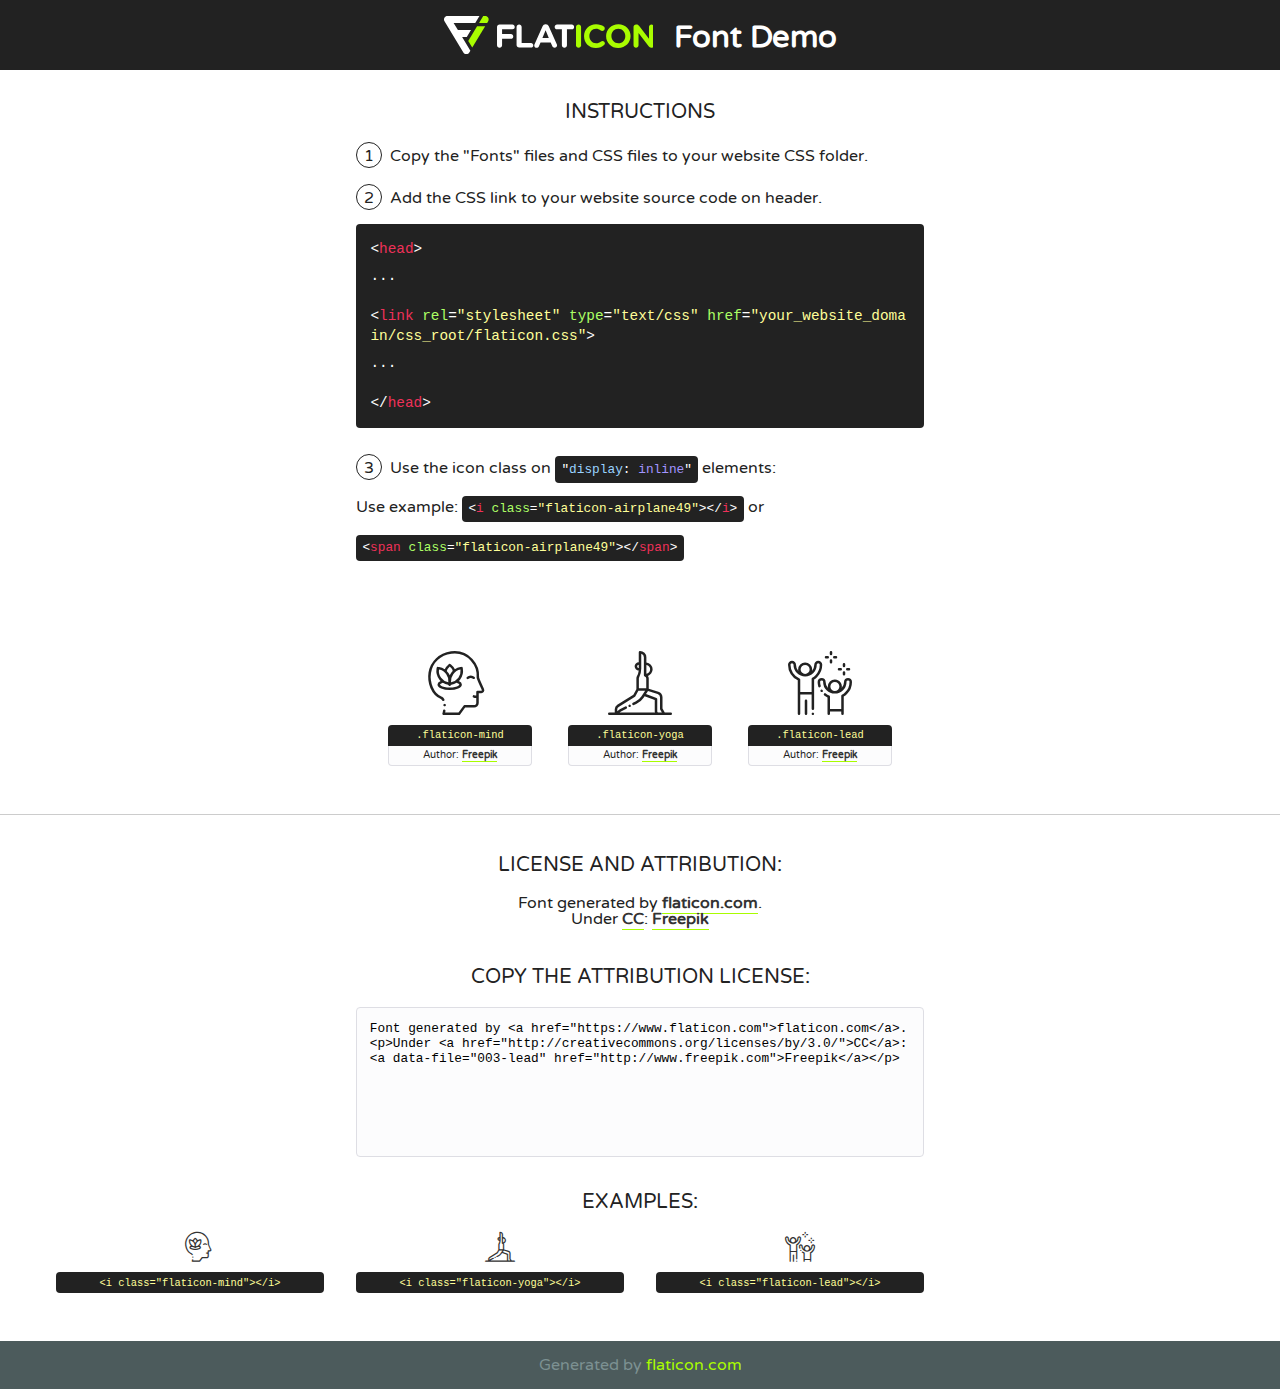
<file: css/flaticon.html>
<!DOCTYPE html>
<!--
  Flaticon icon font: Flaticon
  Creation date: 20/10/2019 11:10
-->
<html>
<!DOCTYPE html>
<html>

<head>
    <title>Flaticon WebFont</title>
    <link href="http://fonts.googleapis.com/css?family=Varela+Round" rel="stylesheet" type="text/css" />
    <link rel="stylesheet" type="text/css" href="flaticon.css">
    <meta charset="UTF-8">
    <style>
    html, body, div, span, applet, object, iframe,
    h1, h2, h3, h4, h5, h6, p, blockquote, pre,
    a, abbr, acronym, address, big, cite, code,
    del, dfn, em, img, ins, kbd, q, s, samp,
    small, strike, strong, sub, sup, tt, var,
    b, u, i, center,
    dl, dt, dd, ol, ul, li,
    fieldset, form, label, legend,
    table, caption, tbody, tfoot, thead, tr, th, td,
    article, aside, canvas, details, embed, 
    figure, figcaption, footer, header, hgroup, 
    menu, nav, output, ruby, section, summary,
    time, mark, audio, video {
        margin: 0;
        padding: 0;
        border: 0;
        font-size: 100%;
        font: inherit;
        vertical-align: baseline;
    }
    /* HTML5 display-role reset for older browsers */
    article, aside, details, figcaption, figure, 
    footer, header, hgroup, menu, nav, section {
        display: block;
    }
    body {
        line-height: 1;
    }
    ol, ul {
        list-style: none;
    }
    blockquote, q {
        quotes: none;
    }
    blockquote:before, blockquote:after,
    q:before, q:after {
        content: '';
        content: none;
    }
    table {
        border-collapse: collapse;
        border-spacing: 0;
    }
    body {
        font-family: 'Varela Round', Helvetica, Arial, sans-serif;
        font-size: 16px;
        color: #222;
    }
    a {
        color: #333;
        border-bottom: 1px solid #a9fd00;
        font-weight: bold;
        text-decoration: none;
    }
    * {
        -moz-box-sizing: border-box;
        -webkit-box-sizing: border-box;
        box-sizing: border-box;
        margin: 0;
        padding: 0;
    }
    [class^="flaticon-"]:before, [class*=" flaticon-"]:before, [class^="flaticon-"]:after, [class*=" flaticon-"]:after {
        font-family: Flaticon;
        font-size: 30px;
        font-style: normal;
        margin-left: 20px;
        color: #333;
    }
    .wrapper {
        max-width: 600px;
        margin: auto;
        padding: 0 1em;
    }
    .title {
        font-size: 1.25em;
        text-align: center;
        margin-bottom: 1em;
        text-transform: uppercase;
    }
    header {
        text-align: center;
        background-color: #222;
        color: #fff;
        padding: 1em;
    }
    header .logo {
        width: 210px;
        height: 38px;
        display: inline-block;
        vertical-align: middle;
        margin-right: 1em;
        border: none;
    }
    header strong {
        font-size: 1.95em;
        font-weight: bold;
        vertical-align: middle;
        margin-top: 5px;
        display: inline-block;
    }
    .demo {
        margin: 2em auto;
        line-height: 1.25em;
    }
    .demo ul li {
        margin-bottom: 1em;
    }
    .demo ul li .num {
        color: #222;
        border-radius: 20px;
        display: inline-block;
        width: 26px;
        padding: 3px;
        height: 26px;
        text-align: center;
        margin-right: 0.5em;
        border: 1px solid #222;
    }
    .demo ul li code {
        background-color: #222;
        border-radius: 4px;
        padding: 0.25em 0.5em;
        display: inline-block;
        color: #fff;
        font-family: Consolas,Monaco,Lucida Console,Liberation Mono,DejaVu Sans Mono,Bitstream Vera Sans Mono,Courier New, monospace;
        font-weight: lighter;
        margin-top: 1em;
        font-size: 0.8em;
        word-break: break-all;
    }
    .demo ul li code.big {
        padding: 1em;
        font-size: 0.9em;
    }
    .demo ul li code .red {
        color: #EF3159;
    }
    .demo ul li code .green {
        color: #ACFF65;
    }
    .demo ul li code .yellow {
        color: #FFFF99;
    }
    .demo ul li code .blue {
        color: #99D3FF;
    }
    .demo ul li code .purple {
        color: #A295FF;
    }
    .demo ul li code .dots {
        margin-top: 0.5em;
        display: block;
    }
    #glyphs {
        border-bottom: 1px solid #ccc;
        padding: 2em 0;
        text-align: center;
    }
    .glyph {
        display: inline-block;
        width: 9em;
        margin: 1em;
        text-align: center;
        vertical-align: top;
        background: #FFF;
    }
    .glyph .glyph-icon {
        padding: 10px;
        display: block;
        font-family:"Flaticon";
        font-size: 64px;
        line-height: 1;
    }
    .glyph .glyph-icon:before {
        font-size: 64px;
        color: #222;
        margin-left: 0;
    }
    .class-name {
        font-size: 0.65em;
        background-color: #222;
        color: #fff;
        border-radius: 4px 4px 0 0;
        padding: 0.5em;
        color: #FFFF99;
        font-family: Consolas,Monaco,Lucida Console,Liberation Mono,DejaVu Sans Mono,Bitstream Vera Sans Mono,Courier New, monospace;
    }
    .author-name {
        font-size: 0.6em;
        background-color: #fcfcfd;
        border: 1px solid #DEDEE4;
        border-top: 0;
        border-radius: 0 0 4px 4px;
        padding: 0.5em;
    }
    .class-name:last-child {
        font-size: 10px;
        color:#888;
    }
    .class-name:last-child a {
        font-size: 10px;
        color:#555;
    }
    .class-name:last-child a:hover {
        color:#a9fd00;
    }
    .glyph > input {
        display: block;
        width: 100px;
        margin: 5px auto;
        text-align: center;
        font-size: 12px;
        cursor: text;
    }
    .glyph > input.icon-input {
        font-family:"Flaticon";
        font-size: 16px;
        margin-bottom: 10px;
    }
    .attribution .title {
        margin-top: 2em;
    }
    .attribution textarea {
        background-color: #fcfcfd;
        padding: 1em;
        border: none;
        box-shadow: none;
        border: 1px solid #DEDEE4;
        border-radius: 4px;
        resize: none;
        width: 100%;
        height: 150px;
        font-size: 0.8em;
        font-family: Consolas,Monaco,Lucida Console,Liberation Mono,DejaVu Sans Mono,Bitstream Vera Sans Mono,Courier New, monospace;
        -webkit-appearance: none;
    }
    .iconsuse {
        margin: 2em auto;
        text-align: center;
        max-width: 1200px;
    }
    .iconsuse:after {
        content: '';
        display: table;
        clear: both;
    }
    .iconsuse .image {
        float: left;
        width: 25%;
        padding: 0 1em;
    }
    .iconsuse .image p {
        margin-bottom: 1em;
    }
    .iconsuse .image span {
        display: block;
        font-size: 0.65em;
        background-color: #222;
        color: #fff;
        border-radius: 4px;
        padding: 0.5em;
        color: #FFFF99;
        margin-top: 1em;
        font-family: Consolas,Monaco,Lucida Console,Liberation Mono,DejaVu Sans Mono,Bitstream Vera Sans Mono,Courier New, monospace;
    }
    #footer {
        text-align: center;
        background-color: #4C5B5C;
        color: #7c9192;
        padding: 1em;
    }
    #footer a {
        border: none;
        color: #a9fd00;
        font-weight: normal;
    }
    @media (max-width: 960px) {
        .iconsuse .image {
            width: 50%;
        }
    }
    @media (max-width: 560px) {
        .iconsuse .image {
            width: 100%;
        }
    }
    </style>
</head>

<body class="characters-off">

    <header>
        <a href="https://www.flaticon.com" target="_blank" class="logo">
            <svg version="1.1" xmlns="http://www.w3.org/2000/svg" xmlns:xlink="http://www.w3.org/1999/xlink" xmlns:a="http://ns.adobe.com/AdobeSVGViewerExtensions/3.0/" viewBox="0 0 560.875 102.036" enable-background="new 0 0 560.875 102.036" xml:space="preserve">
                <defs>
                </defs>
                <g>
                    <g class="letters">
                        <path fill="#ffffff" d="M141.596,29.675c0-3.777,2.985-6.767,6.764-6.767h34.438c3.426,0,6.15,2.728,6.15,6.15
                        c0,3.43-2.724,6.149-6.15,6.149h-27.674v13.091h23.719c3.429,0,6.151,2.724,6.151,6.15c0,3.43-2.723,6.149-6.151,6.149h-23.719
                        v17.574c0,3.773-2.986,6.761-6.764,6.761c-3.779,0-6.764-2.989-6.764-6.761V29.675z"></path>
                        <path fill="#ffffff" d="M193.844,29.149c0-3.781,2.985-6.767,6.764-6.767c3.776,0,6.763,2.985,6.763,6.767v42.957h25.039
                        c3.426,0,6.149,2.726,6.149,6.153c0,3.425-2.723,6.15-6.149,6.15h-31.802c-3.779,0-6.764-2.986-6.764-6.768V29.149z"></path>
                        <path fill="#ffffff" d="M241.891,75.71l21.438-48.407c1.492-3.341,4.215-5.357,7.906-5.357h0.792
                        c3.686,0,6.323,2.017,7.815,5.357l21.439,48.407c0.436,0.967,0.701,1.845,0.701,2.723c0,3.602-2.809,6.501-6.414,6.501
                        c-3.161,0-5.269-1.845-6.499-4.655l-4.132-9.661h-27.059l-4.301,10.102c-1.144,2.631-3.426,4.214-6.237,4.214
                        c-3.517,0-6.24-2.81-6.24-6.325C241.1,77.64,241.451,76.677,241.891,75.71z M279.932,58.666l-8.521-20.297l-8.526,20.297H279.932
                        z"></path>
                        <path fill="#ffffff" d="M314.864,35.387H301.86c-3.429,0-6.239-2.813-6.239-6.238c0-3.429,2.811-6.24,6.239-6.24h39.533
                        c3.426,0,6.237,2.811,6.237,6.24c0,3.425-2.811,6.238-6.237,6.238h-13.001v42.785c0,3.773-2.99,6.761-6.764,6.761
                        c-3.779,0-6.764-2.989-6.764-6.761V35.387z"></path>
                        <path fill="#A9FD00" d="M352.615,29.149c0-3.781,2.985-6.767,6.767-6.767c3.774,0,6.761,2.985,6.761,6.767v49.024
                        c0,3.773-2.987,6.761-6.761,6.761c-3.781,0-6.767-2.989-6.767-6.761V29.149z"></path>
                        <path fill="#A9FD00" d="M374.132,53.836v-0.179c0-17.481,13.178-31.801,32.065-31.801c9.22,0,15.459,2.458,20.557,6.238
                        c1.402,1.054,2.637,2.985,2.637,5.357c0,3.692-2.985,6.59-6.681,6.59c-1.845,0-3.071-0.702-4.044-1.319
                        c-3.776-2.813-7.729-4.393-12.562-4.393c-10.364,0-17.831,8.611-17.831,19.154v0.173c0,10.542,7.291,19.329,17.831,19.329
                        c5.715,0,9.492-1.756,13.359-4.834c1.049-0.874,2.458-1.491,4.039-1.491c3.429,0,6.325,2.813,6.325,6.236
                        c0,2.106-1.056,3.78-2.282,4.834c-5.539,4.834-12.036,7.733-21.878,7.733C387.572,85.464,374.132,71.493,374.132,53.836z"></path>
                        <path fill="#A9FD00" d="M433.009,53.836v-0.179c0-17.481,13.79-31.801,32.766-31.801c18.981,0,32.592,14.143,32.592,31.628v0.173
                        c0,17.483-13.785,31.807-32.769,31.807C446.625,85.464,433.009,71.32,433.009,53.836z M484.224,53.836v-0.179
                        c0-10.539-7.725-19.326-18.626-19.326c-10.893,0-18.449,8.611-18.449,19.154v0.173c0,10.542,7.73,19.329,18.626,19.329
                        C476.676,72.986,484.224,64.378,484.224,53.836z"></path>
                        <path fill="#A9FD00" d="M506.233,29.321c0-3.774,2.99-6.763,6.767-6.763h1.401c3.252,0,5.183,1.583,7.029,3.953l26.093,34.265
                        V29.059c0-3.692,2.99-6.677,6.681-6.677c3.683,0,6.671,2.985,6.671,6.677v48.934c0,3.78-2.987,6.765-6.764,6.765h-0.436
                        c-3.257,0-5.188-1.581-7.034-3.953l-27.056-35.492v32.944c0,3.687-2.985,6.676-6.678,6.676c-3.683,0-6.673-2.989-6.673-6.676
                        V29.321z"></path>
                    </g>
                    <g class="insignia">
                        <path fill="#ffffff" d="M48.372,56.137h12.517l11.156-18.537H37.186L25.688,18.539h57.825L94.668,0H9.271
                        C5.925,0,2.842,1.801,1.198,4.716c-1.644,2.907-1.593,6.482,0.134,9.343l50.38,83.501c1.678,2.781,4.689,4.476,7.938,4.476
                        c3.246,0,6.257-1.695,7.935-4.476l2.898-4.804L48.372,56.137z"></path>
                        <g class="i">
                            <path fill="#A9FD00" d="M93.575,18.539h0.031v0.004l21.652,0.004l2.705-4.488c1.727-2.861,1.778-6.436,0.133-9.343
                            C116.454,1.801,113.371,0,110.026,0h-5.294L93.575,18.539z"></path>
                            <polygon fill="#A9FD00" points="88.291,27.356 64.725,66.486 75.519,84.404 109.942,27.356"></polygon>
                        </g>
                    </g>
                </g>
            </svg>
        </a>
        <strong>Font Demo</strong>
    </header>


    <section class="demo wrapper">

        <p class="title">Instructions</p>

        <ul>
            <li>
                <span class="num">1</span>Copy the "Fonts" files and CSS files to your website CSS folder.
            </li>
            <li>
                <span class="num">2</span>Add the CSS link to your website source code on header.
                <code class="big">
                    &lt;<span class="red">head</span>&gt;
                    <br/><span class="dots">...</span>
                    <br/>&lt;<span class="red">link</span> <span class="green">rel</span>=<span class="yellow">"stylesheet"</span> <span class="green">type</span>=<span class="yellow">"text/css"</span> <span class="green">href</span>=<span class="yellow">"your_website_domain/css_root/flaticon.css"</span>&gt;
                    <br/><span class="dots">...</span>
                    <br/>&lt;/<span class="red">head</span>&gt;
                </code>
            </li>

            <li>
                <p>
                    <span class="num">3</span>Use the icon class on <code>"<span class="blue">display</span>:<span class="purple"> inline</span>"</code> elements:
                    <br />
                    Use example: <code>&lt;<span class="red">i</span> <span class="green">class</span>=<span class="yellow">&quot;flaticon-airplane49&quot;</span>&gt;&lt;/<span class="red">i</span>&gt;</code> or <code>&lt;<span class="red">span</span> <span class="green">class</span>=<span class="yellow">&quot;flaticon-airplane49&quot;</span>&gt;&lt;/<span class="red">span</span>&gt;</code>
            </li>
        </ul>

    </section>




   <section id="glyphs">          
    
      
        <div class="glyph"><div class="glyph-icon flaticon-mind"></div>
            <div class="class-name">.flaticon-mind</div>
            <div class="author-name">Author: <a data-file="001-mind" href="http://www.freepik.com">Freepik</a> </div> 
        </div>        
        
        <div class="glyph"><div class="glyph-icon flaticon-yoga"></div>
            <div class="class-name">.flaticon-yoga</div>
            <div class="author-name">Author: <a data-file="002-yoga" href="http://www.freepik.com">Freepik</a> </div> 
        </div>        
        
        <div class="glyph"><div class="glyph-icon flaticon-lead"></div>
            <div class="class-name">.flaticon-lead</div>
            <div class="author-name">Author: <a data-file="003-lead" href="http://www.freepik.com">Freepik</a> </div> 
        </div>        
        

    </section>



    <section class="attribution wrapper"   style="text-align:center;">

      <div class="title">License and attribution:</div><div class="attrDiv">Font generated by <a href="https://www.flaticon.com">flaticon.com</a>. <div><p>Under <a href="http://creativecommons.org/licenses/by/3.0/">CC</a>: <a data-file="003-lead" href="http://www.freepik.com">Freepik</a></p>  </div>
      </div>
      <div class="title">Copy the Attribution License:</div>

    <textarea onclick="this.focus();this.select();">Font generated by &lt;a href=&quot;https://www.flaticon.com&quot;&gt;flaticon.com&lt;/a&gt;. <p>Under <a href="http://creativecommons.org/licenses/by/3.0/">CC</a>: <a data-file="003-lead" href="http://www.freepik.com">Freepik</a></p>  
     </textarea>

    </section>

    <section class="iconsuse">

          <div class="title">Examples:</div>            
             
            <div class="image">
                <p>
                    <i class="glyph-icon flaticon-mind"></i> 
                    <span>&lt;i class=&quot;flaticon-mind&quot;&gt;&lt;/i&gt;</span>
                </p>
            </div>
            
            <div class="image">
                <p>
                    <i class="glyph-icon flaticon-yoga"></i> 
                    <span>&lt;i class=&quot;flaticon-yoga&quot;&gt;&lt;/i&gt;</span>
                </p>
            </div>
            
            <div class="image">
                <p>
                    <i class="glyph-icon flaticon-lead"></i> 
                    <span>&lt;i class=&quot;flaticon-lead&quot;&gt;&lt;/i&gt;</span>
                </p>
            </div>
                       
        </div>
                            
    </section>

<div id="footer">
    <div>Generated by <a href="https://www.flaticon.com">flaticon.com</a>
    </div>
</div>



</body>
</html>
</file>
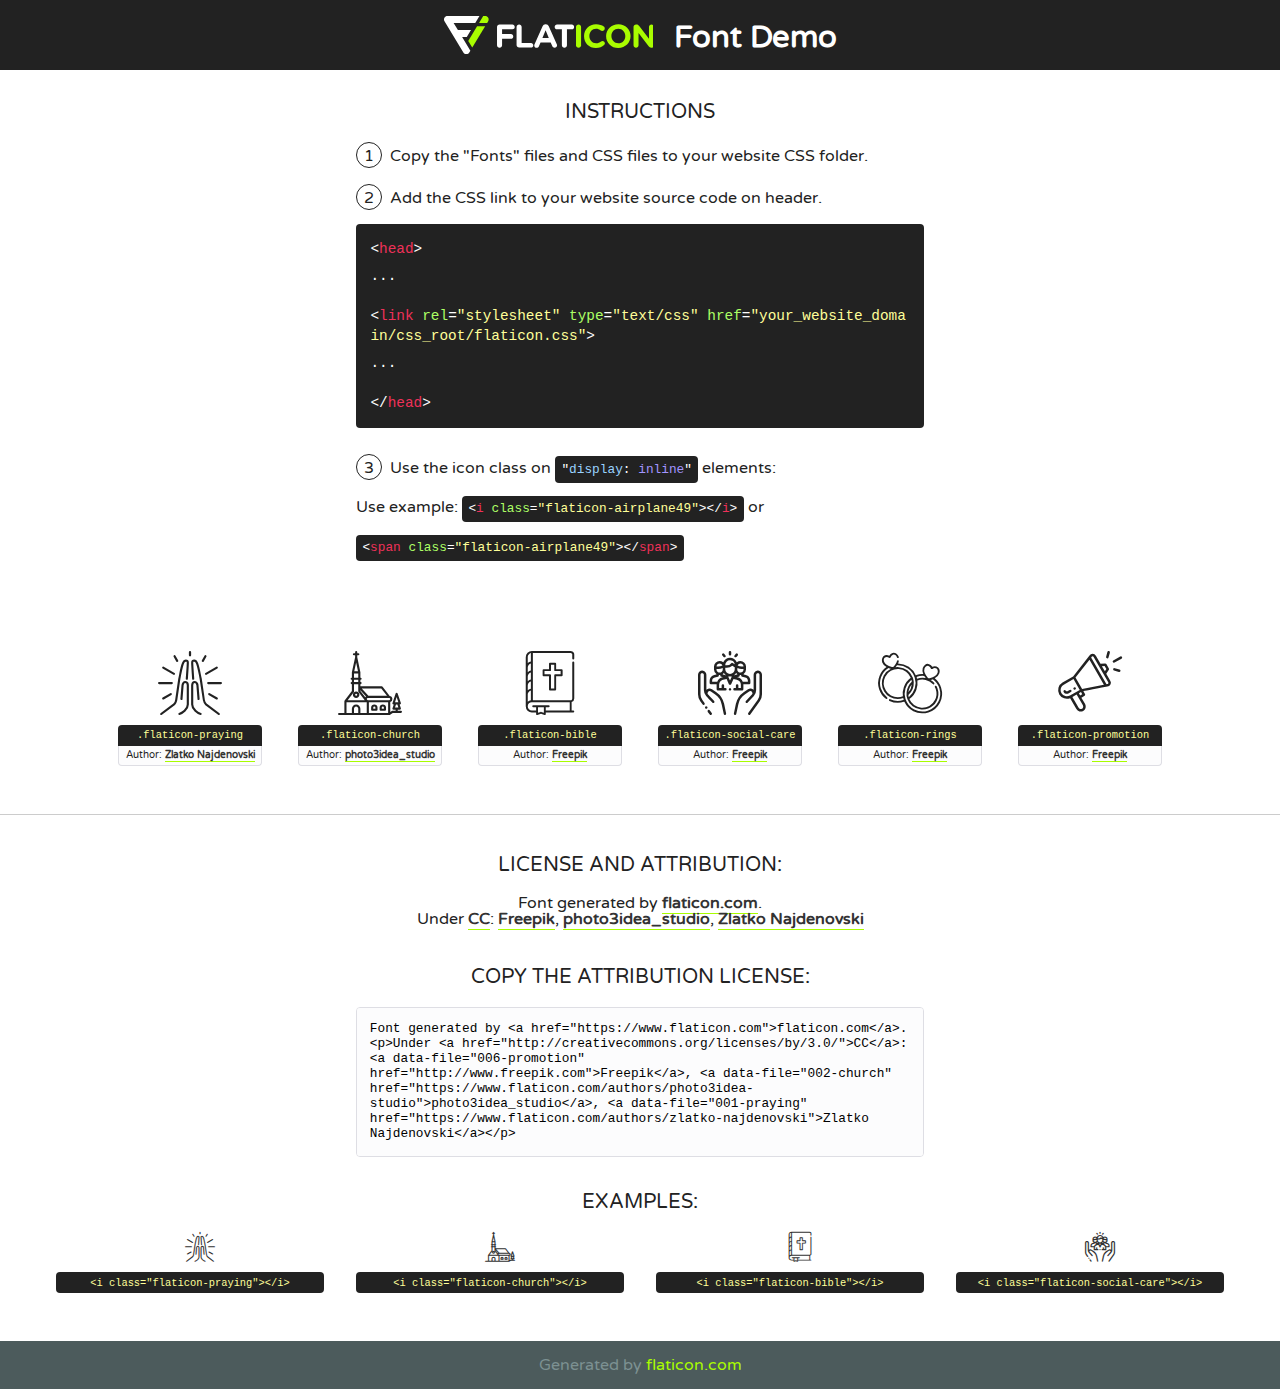
<file: fonts/flaticon/font/flaticon.html>
<!DOCTYPE html>
<!--
  Flaticon icon font: Flaticon
  Creation date: 17/01/2019 14:19
-->
<html>
<!DOCTYPE html>
<html>

<head>
    <title>Flaticon WebFont</title>
    <link href="http://fonts.googleapis.com/css?family=Varela+Round" rel="stylesheet" type="text/css" />
    <link rel="stylesheet" type="text/css" href="flaticon.css">
    <meta charset="UTF-8">
    <style>
    html, body, div, span, applet, object, iframe,
    h1, h2, h3, h4, h5, h6, p, blockquote, pre,
    a, abbr, acronym, address, big, cite, code,
    del, dfn, em, img, ins, kbd, q, s, samp,
    small, strike, strong, sub, sup, tt, var,
    b, u, i, center,
    dl, dt, dd, ol, ul, li,
    fieldset, form, label, legend,
    table, caption, tbody, tfoot, thead, tr, th, td,
    article, aside, canvas, details, embed, 
    figure, figcaption, footer, header, hgroup, 
    menu, nav, output, ruby, section, summary,
    time, mark, audio, video {
        margin: 0;
        padding: 0;
        border: 0;
        font-size: 100%;
        font: inherit;
        vertical-align: baseline;
    }
    /* HTML5 display-role reset for older browsers */
    article, aside, details, figcaption, figure, 
    footer, header, hgroup, menu, nav, section {
        display: block;
    }
    body {
        line-height: 1;
    }
    ol, ul {
        list-style: none;
    }
    blockquote, q {
        quotes: none;
    }
    blockquote:before, blockquote:after,
    q:before, q:after {
        content: '';
        content: none;
    }
    table {
        border-collapse: collapse;
        border-spacing: 0;
    }
    body {
        font-family: 'Varela Round', Helvetica, Arial, sans-serif;
        font-size: 16px;
        color: #222;
    }
    a {
        color: #333;
        border-bottom: 1px solid #a9fd00;
        font-weight: bold;
        text-decoration: none;
    }
    * {
        -moz-box-sizing: border-box;
        -webkit-box-sizing: border-box;
        box-sizing: border-box;
        margin: 0;
        padding: 0;
    }
    [class^="flaticon-"]:before, [class*=" flaticon-"]:before, [class^="flaticon-"]:after, [class*=" flaticon-"]:after {
        font-family: Flaticon;
        font-size: 30px;
        font-style: normal;
        margin-left: 20px;
        color: #333;
    }
    .wrapper {
        max-width: 600px;
        margin: auto;
        padding: 0 1em;
    }
    .title {
        font-size: 1.25em;
        text-align: center;
        margin-bottom: 1em;
        text-transform: uppercase;
    }
    header {
        text-align: center;
        background-color: #222;
        color: #fff;
        padding: 1em;
    }
    header .logo {
        width: 210px;
        height: 38px;
        display: inline-block;
        vertical-align: middle;
        margin-right: 1em;
        border: none;
    }
    header strong {
        font-size: 1.95em;
        font-weight: bold;
        vertical-align: middle;
        margin-top: 5px;
        display: inline-block;
    }
    .demo {
        margin: 2em auto;
        line-height: 1.25em;
    }
    .demo ul li {
        margin-bottom: 1em;
    }
    .demo ul li .num {
        color: #222;
        border-radius: 20px;
        display: inline-block;
        width: 26px;
        padding: 3px;
        height: 26px;
        text-align: center;
        margin-right: 0.5em;
        border: 1px solid #222;
    }
    .demo ul li code {
        background-color: #222;
        border-radius: 4px;
        padding: 0.25em 0.5em;
        display: inline-block;
        color: #fff;
        font-family: Consolas,Monaco,Lucida Console,Liberation Mono,DejaVu Sans Mono,Bitstream Vera Sans Mono,Courier New, monospace;
        font-weight: lighter;
        margin-top: 1em;
        font-size: 0.8em;
        word-break: break-all;
    }
    .demo ul li code.big {
        padding: 1em;
        font-size: 0.9em;
    }
    .demo ul li code .red {
        color: #EF3159;
    }
    .demo ul li code .green {
        color: #ACFF65;
    }
    .demo ul li code .yellow {
        color: #FFFF99;
    }
    .demo ul li code .blue {
        color: #99D3FF;
    }
    .demo ul li code .purple {
        color: #A295FF;
    }
    .demo ul li code .dots {
        margin-top: 0.5em;
        display: block;
    }
    #glyphs {
        border-bottom: 1px solid #ccc;
        padding: 2em 0;
        text-align: center;
    }
    .glyph {
        display: inline-block;
        width: 9em;
        margin: 1em;
        text-align: center;
        vertical-align: top;
        background: #FFF;
    }
    .glyph .glyph-icon {
        padding: 10px;
        display: block;
        font-family:"Flaticon";
        font-size: 64px;
        line-height: 1;
    }
    .glyph .glyph-icon:before {
        font-size: 64px;
        color: #222;
        margin-left: 0;
    }
    .class-name {
        font-size: 0.65em;
        background-color: #222;
        color: #fff;
        border-radius: 4px 4px 0 0;
        padding: 0.5em;
        color: #FFFF99;
        font-family: Consolas,Monaco,Lucida Console,Liberation Mono,DejaVu Sans Mono,Bitstream Vera Sans Mono,Courier New, monospace;
    }
    .author-name {
        font-size: 0.6em;
        background-color: #fcfcfd;
        border: 1px solid #DEDEE4;
        border-top: 0;
        border-radius: 0 0 4px 4px;
        padding: 0.5em;
    }
    .class-name:last-child {
        font-size: 10px;
        color:#888;
    }
    .class-name:last-child a {
        font-size: 10px;
        color:#555;
    }
    .class-name:last-child a:hover {
        color:#a9fd00;
    }
    .glyph > input {
        display: block;
        width: 100px;
        margin: 5px auto;
        text-align: center;
        font-size: 12px;
        cursor: text;
    }
    .glyph > input.icon-input {
        font-family:"Flaticon";
        font-size: 16px;
        margin-bottom: 10px;
    }
    .attribution .title {
        margin-top: 2em;
    }
    .attribution textarea {
        background-color: #fcfcfd;
        padding: 1em;
        border: none;
        box-shadow: none;
        border: 1px solid #DEDEE4;
        border-radius: 4px;
        resize: none;
        width: 100%;
        height: 150px;
        font-size: 0.8em;
        font-family: Consolas,Monaco,Lucida Console,Liberation Mono,DejaVu Sans Mono,Bitstream Vera Sans Mono,Courier New, monospace;
        -webkit-appearance: none;
    }
    .iconsuse {
        margin: 2em auto;
        text-align: center;
        max-width: 1200px;
    }
    .iconsuse:after {
        content: '';
        display: table;
        clear: both;
    }
    .iconsuse .image {
        float: left;
        width: 25%;
        padding: 0 1em;
    }
    .iconsuse .image p {
        margin-bottom: 1em;
    }
    .iconsuse .image span {
        display: block;
        font-size: 0.65em;
        background-color: #222;
        color: #fff;
        border-radius: 4px;
        padding: 0.5em;
        color: #FFFF99;
        margin-top: 1em;
        font-family: Consolas,Monaco,Lucida Console,Liberation Mono,DejaVu Sans Mono,Bitstream Vera Sans Mono,Courier New, monospace;
    }
    #footer {
        text-align: center;
        background-color: #4C5B5C;
        color: #7c9192;
        padding: 1em;
    }
    #footer a {
        border: none;
        color: #a9fd00;
        font-weight: normal;
    }
    @media (max-width: 960px) {
        .iconsuse .image {
            width: 50%;
        }
    }
    @media (max-width: 560px) {
        .iconsuse .image {
            width: 100%;
        }
    }
    </style>
</head>

<body class="characters-off">

    <header>
        <a href="https://www.flaticon.com" target="_blank" class="logo">
            <svg version="1.1" xmlns="http://www.w3.org/2000/svg" xmlns:xlink="http://www.w3.org/1999/xlink" xmlns:a="http://ns.adobe.com/AdobeSVGViewerExtensions/3.0/" viewBox="0 0 560.875 102.036" enable-background="new 0 0 560.875 102.036" xml:space="preserve">
                <defs>
                </defs>
                <g>
                    <g class="letters">
                        <path fill="#ffffff" d="M141.596,29.675c0-3.777,2.985-6.767,6.764-6.767h34.438c3.426,0,6.15,2.728,6.15,6.15
                        c0,3.43-2.724,6.149-6.15,6.149h-27.674v13.091h23.719c3.429,0,6.151,2.724,6.151,6.15c0,3.43-2.723,6.149-6.151,6.149h-23.719
                        v17.574c0,3.773-2.986,6.761-6.764,6.761c-3.779,0-6.764-2.989-6.764-6.761V29.675z"></path>
                        <path fill="#ffffff" d="M193.844,29.149c0-3.781,2.985-6.767,6.764-6.767c3.776,0,6.763,2.985,6.763,6.767v42.957h25.039
                        c3.426,0,6.149,2.726,6.149,6.153c0,3.425-2.723,6.15-6.149,6.15h-31.802c-3.779,0-6.764-2.986-6.764-6.768V29.149z"></path>
                        <path fill="#ffffff" d="M241.891,75.71l21.438-48.407c1.492-3.341,4.215-5.357,7.906-5.357h0.792
                        c3.686,0,6.323,2.017,7.815,5.357l21.439,48.407c0.436,0.967,0.701,1.845,0.701,2.723c0,3.602-2.809,6.501-6.414,6.501
                        c-3.161,0-5.269-1.845-6.499-4.655l-4.132-9.661h-27.059l-4.301,10.102c-1.144,2.631-3.426,4.214-6.237,4.214
                        c-3.517,0-6.24-2.81-6.24-6.325C241.1,77.64,241.451,76.677,241.891,75.71z M279.932,58.666l-8.521-20.297l-8.526,20.297H279.932
                        z"></path>
                        <path fill="#ffffff" d="M314.864,35.387H301.86c-3.429,0-6.239-2.813-6.239-6.238c0-3.429,2.811-6.24,6.239-6.24h39.533
                        c3.426,0,6.237,2.811,6.237,6.24c0,3.425-2.811,6.238-6.237,6.238h-13.001v42.785c0,3.773-2.99,6.761-6.764,6.761
                        c-3.779,0-6.764-2.989-6.764-6.761V35.387z"></path>
                        <path fill="#A9FD00" d="M352.615,29.149c0-3.781,2.985-6.767,6.767-6.767c3.774,0,6.761,2.985,6.761,6.767v49.024
                        c0,3.773-2.987,6.761-6.761,6.761c-3.781,0-6.767-2.989-6.767-6.761V29.149z"></path>
                        <path fill="#A9FD00" d="M374.132,53.836v-0.179c0-17.481,13.178-31.801,32.065-31.801c9.22,0,15.459,2.458,20.557,6.238
                        c1.402,1.054,2.637,2.985,2.637,5.357c0,3.692-2.985,6.59-6.681,6.59c-1.845,0-3.071-0.702-4.044-1.319
                        c-3.776-2.813-7.729-4.393-12.562-4.393c-10.364,0-17.831,8.611-17.831,19.154v0.173c0,10.542,7.291,19.329,17.831,19.329
                        c5.715,0,9.492-1.756,13.359-4.834c1.049-0.874,2.458-1.491,4.039-1.491c3.429,0,6.325,2.813,6.325,6.236
                        c0,2.106-1.056,3.78-2.282,4.834c-5.539,4.834-12.036,7.733-21.878,7.733C387.572,85.464,374.132,71.493,374.132,53.836z"></path>
                        <path fill="#A9FD00" d="M433.009,53.836v-0.179c0-17.481,13.79-31.801,32.766-31.801c18.981,0,32.592,14.143,32.592,31.628v0.173
                        c0,17.483-13.785,31.807-32.769,31.807C446.625,85.464,433.009,71.32,433.009,53.836z M484.224,53.836v-0.179
                        c0-10.539-7.725-19.326-18.626-19.326c-10.893,0-18.449,8.611-18.449,19.154v0.173c0,10.542,7.73,19.329,18.626,19.329
                        C476.676,72.986,484.224,64.378,484.224,53.836z"></path>
                        <path fill="#A9FD00" d="M506.233,29.321c0-3.774,2.99-6.763,6.767-6.763h1.401c3.252,0,5.183,1.583,7.029,3.953l26.093,34.265
                        V29.059c0-3.692,2.99-6.677,6.681-6.677c3.683,0,6.671,2.985,6.671,6.677v48.934c0,3.78-2.987,6.765-6.764,6.765h-0.436
                        c-3.257,0-5.188-1.581-7.034-3.953l-27.056-35.492v32.944c0,3.687-2.985,6.676-6.678,6.676c-3.683,0-6.673-2.989-6.673-6.676
                        V29.321z"></path>
                    </g>
                    <g class="insignia">
                        <path fill="#ffffff" d="M48.372,56.137h12.517l11.156-18.537H37.186L25.688,18.539h57.825L94.668,0H9.271
                        C5.925,0,2.842,1.801,1.198,4.716c-1.644,2.907-1.593,6.482,0.134,9.343l50.38,83.501c1.678,2.781,4.689,4.476,7.938,4.476
                        c3.246,0,6.257-1.695,7.935-4.476l2.898-4.804L48.372,56.137z"></path>
                        <g class="i">
                            <path fill="#A9FD00" d="M93.575,18.539h0.031v0.004l21.652,0.004l2.705-4.488c1.727-2.861,1.778-6.436,0.133-9.343
                            C116.454,1.801,113.371,0,110.026,0h-5.294L93.575,18.539z"></path>
                            <polygon fill="#A9FD00" points="88.291,27.356 64.725,66.486 75.519,84.404 109.942,27.356"></polygon>
                        </g>
                    </g>
                </g>
            </svg>
        </a>
        <strong>Font Demo</strong>
    </header>


    <section class="demo wrapper">

        <p class="title">Instructions</p>

        <ul>
            <li>
                <span class="num">1</span>Copy the "Fonts" files and CSS files to your website CSS folder.
            </li>
            <li>
                <span class="num">2</span>Add the CSS link to your website source code on header.
                <code class="big">
                    &lt;<span class="red">head</span>&gt;
                    <br/><span class="dots">...</span>
                    <br/>&lt;<span class="red">link</span> <span class="green">rel</span>=<span class="yellow">"stylesheet"</span> <span class="green">type</span>=<span class="yellow">"text/css"</span> <span class="green">href</span>=<span class="yellow">"your_website_domain/css_root/flaticon.css"</span>&gt;
                    <br/><span class="dots">...</span>
                    <br/>&lt;/<span class="red">head</span>&gt;
                </code>
            </li>

            <li>
                <p>
                    <span class="num">3</span>Use the icon class on <code>"<span class="blue">display</span>:<span class="purple"> inline</span>"</code> elements:
                    <br />
                    Use example: <code>&lt;<span class="red">i</span> <span class="green">class</span>=<span class="yellow">&quot;flaticon-airplane49&quot;</span>&gt;&lt;/<span class="red">i</span>&gt;</code> or <code>&lt;<span class="red">span</span> <span class="green">class</span>=<span class="yellow">&quot;flaticon-airplane49&quot;</span>&gt;&lt;/<span class="red">span</span>&gt;</code>
            </li>
        </ul>

    </section>




   <section id="glyphs">          
    
      
        <div class="glyph"><div class="glyph-icon flaticon-praying"></div>
            <div class="class-name">.flaticon-praying</div>
            <div class="author-name">Author: <a data-file="001-praying" href="https://www.flaticon.com/authors/zlatko-najdenovski">Zlatko Najdenovski</a> </div> 
        </div>        
        
        <div class="glyph"><div class="glyph-icon flaticon-church"></div>
            <div class="class-name">.flaticon-church</div>
            <div class="author-name">Author: <a data-file="002-church" href="https://www.flaticon.com/authors/photo3idea-studio">photo3idea_studio</a> </div> 
        </div>        
        
        <div class="glyph"><div class="glyph-icon flaticon-bible"></div>
            <div class="class-name">.flaticon-bible</div>
            <div class="author-name">Author: <a data-file="003-bible" href="http://www.freepik.com">Freepik</a> </div> 
        </div>        
        
        <div class="glyph"><div class="glyph-icon flaticon-social-care"></div>
            <div class="class-name">.flaticon-social-care</div>
            <div class="author-name">Author: <a data-file="004-social-care" href="http://www.freepik.com">Freepik</a> </div> 
        </div>        
        
        <div class="glyph"><div class="glyph-icon flaticon-rings"></div>
            <div class="class-name">.flaticon-rings</div>
            <div class="author-name">Author: <a data-file="005-rings" href="http://www.freepik.com">Freepik</a> </div> 
        </div>        
        
        <div class="glyph"><div class="glyph-icon flaticon-promotion"></div>
            <div class="class-name">.flaticon-promotion</div>
            <div class="author-name">Author: <a data-file="006-promotion" href="http://www.freepik.com">Freepik</a> </div> 
        </div>        
        

    </section>



    <section class="attribution wrapper"   style="text-align:center;">

      <div class="title">License and attribution:</div><div class="attrDiv">Font generated by <a href="https://www.flaticon.com">flaticon.com</a>. <div><p>Under <a href="http://creativecommons.org/licenses/by/3.0/">CC</a>: <a data-file="006-promotion" href="http://www.freepik.com">Freepik</a>, <a data-file="002-church" href="https://www.flaticon.com/authors/photo3idea-studio">photo3idea_studio</a>, <a data-file="001-praying" href="https://www.flaticon.com/authors/zlatko-najdenovski">Zlatko Najdenovski</a></p>  </div>
      </div>
      <div class="title">Copy the Attribution License:</div>

    <textarea onclick="this.focus();this.select();">Font generated by &lt;a href=&quot;https://www.flaticon.com&quot;&gt;flaticon.com&lt;/a&gt;. <p>Under <a href="http://creativecommons.org/licenses/by/3.0/">CC</a>: <a data-file="006-promotion" href="http://www.freepik.com">Freepik</a>, <a data-file="002-church" href="https://www.flaticon.com/authors/photo3idea-studio">photo3idea_studio</a>, <a data-file="001-praying" href="https://www.flaticon.com/authors/zlatko-najdenovski">Zlatko Najdenovski</a></p>  
     </textarea>

    </section>

    <section class="iconsuse">

          <div class="title">Examples:</div>            
             
            <div class="image">
                <p>
                    <i class="glyph-icon flaticon-praying"></i> 
                    <span>&lt;i class=&quot;flaticon-praying&quot;&gt;&lt;/i&gt;</span>
                </p>
            </div>
            
            <div class="image">
                <p>
                    <i class="glyph-icon flaticon-church"></i> 
                    <span>&lt;i class=&quot;flaticon-church&quot;&gt;&lt;/i&gt;</span>
                </p>
            </div>
            
            <div class="image">
                <p>
                    <i class="glyph-icon flaticon-bible"></i> 
                    <span>&lt;i class=&quot;flaticon-bible&quot;&gt;&lt;/i&gt;</span>
                </p>
            </div>
            
            <div class="image">
                <p>
                    <i class="glyph-icon flaticon-social-care"></i> 
                    <span>&lt;i class=&quot;flaticon-social-care&quot;&gt;&lt;/i&gt;</span>
                </p>
            </div>
                       
        </div>
                            
    </section>

<div id="footer">
    <div>Generated by <a href="https://www.flaticon.com">flaticon.com</a>
    </div>
</div>



</body>
</html>
</file>
<file: css/flaticon.css>
@font-face{font-family:Flaticon;src:url(Flaticon.eot);src:url(Flaticon.eot?#iefix) format("embedded-opentype"),url(Flaticon.woff2) format("woff2"),url(Flaticon.woff) format("woff"),url(Flaticon.ttf) format("truetype"),url(Flaticon.svg#Flaticon) format("svg");font-weight:400;font-style:normal}@media screen and (-webkit-min-device-pixel-ratio:0){@font-face{font-family:Flaticon;src:url(Flaticon.svg#Flaticon) format("svg")}}[class*=" flaticon-"]:after,[class*=" flaticon-"]:before,[class^=flaticon-]:after,[class^=flaticon-]:before{font-family:Flaticon;font-size:40px;font-style:normal;margin-left:0}.flaticon-mind:before{content:"\f100"}.flaticon-yoga:before{content:"\f101"}.flaticon-lead:before{content:"\f102"}
</file>
<file: css/icomoon.css>
@font-face{font-family:icomoon;src:url(../fonts/icomoon/icomoon.eot?6tt51o);src:url(../fonts/icomoon/icomoon.eot?6tt51o#iefix) format('embedded-opentype'),url(../fonts/icomoon/icomoon.ttf?6tt51o) format('truetype'),url(../fonts/icomoon/icomoon.woff?6tt51o) format('woff'),url(../fonts/icomoon/icomoon.svg?6tt51o#icomoon) format('svg');font-weight:400;font-style:normal}[class*=" icon-"],[class^=icon-]{font-family:icomoon!important;speak:none;font-style:normal;font-weight:400;font-variant:normal;text-transform:none;line-height:1;-webkit-font-smoothing:antialiased;-moz-osx-font-smoothing:grayscale}.icon-asterisk:before{content:"\f069"}.icon-plus:before{content:"\f067"}.icon-question:before{content:"\f128"}.icon-minus:before{content:"\f068"}.icon-glass:before{content:"\f000"}.icon-music:before{content:"\f001"}.icon-search:before{content:"\f002"}.icon-envelope-o:before{content:"\f003"}.icon-heart:before{content:"\f004"}.icon-star:before{content:"\f005"}.icon-star-o:before{content:"\f006"}.icon-user:before{content:"\f007"}.icon-film:before{content:"\f008"}.icon-th-large:before{content:"\f009"}.icon-th:before{content:"\f00a"}.icon-th-list:before{content:"\f00b"}.icon-check:before{content:"\f00c"}.icon-close:before{content:"\f00d"}.icon-remove:before{content:"\f00d"}.icon-times:before{content:"\f00d"}.icon-search-plus:before{content:"\f00e"}.icon-search-minus:before{content:"\f010"}.icon-power-off:before{content:"\f011"}.icon-signal:before{content:"\f012"}.icon-cog:before{content:"\f013"}.icon-gear:before{content:"\f013"}.icon-trash-o:before{content:"\f014"}.icon-home:before{content:"\f015"}.icon-file-o:before{content:"\f016"}.icon-clock-o:before{content:"\f017"}.icon-road:before{content:"\f018"}.icon-download:before{content:"\f019"}.icon-arrow-circle-o-down:before{content:"\f01a"}.icon-arrow-circle-o-up:before{content:"\f01b"}.icon-inbox:before{content:"\f01c"}.icon-play-circle-o:before{content:"\f01d"}.icon-repeat:before{content:"\f01e"}.icon-rotate-right:before{content:"\f01e"}.icon-refresh:before{content:"\f021"}.icon-list-alt:before{content:"\f022"}.icon-lock:before{content:"\f023"}.icon-flag:before{content:"\f024"}.icon-headphones:before{content:"\f025"}.icon-volume-off:before{content:"\f026"}.icon-volume-down:before{content:"\f027"}.icon-volume-up:before{content:"\f028"}.icon-qrcode:before{content:"\f029"}.icon-barcode:before{content:"\f02a"}.icon-tag:before{content:"\f02b"}.icon-tags:before{content:"\f02c"}.icon-book:before{content:"\f02d"}.icon-bookmark:before{content:"\f02e"}.icon-print:before{content:"\f02f"}.icon-camera:before{content:"\f030"}.icon-font:before{content:"\f031"}.icon-bold:before{content:"\f032"}.icon-italic:before{content:"\f033"}.icon-text-height:before{content:"\f034"}.icon-text-width:before{content:"\f035"}.icon-align-left:before{content:"\f036"}.icon-align-center:before{content:"\f037"}.icon-align-right:before{content:"\f038"}.icon-align-justify:before{content:"\f039"}.icon-list:before{content:"\f03a"}.icon-dedent:before{content:"\f03b"}.icon-outdent:before{content:"\f03b"}.icon-indent:before{content:"\f03c"}.icon-video-camera:before{content:"\f03d"}.icon-image:before{content:"\f03e"}.icon-photo:before{content:"\f03e"}.icon-picture-o:before{content:"\f03e"}.icon-pencil:before{content:"\f040"}.icon-map-marker:before{content:"\f041"}.icon-adjust:before{content:"\f042"}.icon-tint:before{content:"\f043"}.icon-edit:before{content:"\f044"}.icon-pencil-square-o:before{content:"\f044"}.icon-share-square-o:before{content:"\f045"}.icon-check-square-o:before{content:"\f046"}.icon-arrows:before{content:"\f047"}.icon-step-backward:before{content:"\f048"}.icon-fast-backward:before{content:"\f049"}.icon-backward:before{content:"\f04a"}.icon-play:before{content:"\f04b"}.icon-pause:before{content:"\f04c"}.icon-stop:before{content:"\f04d"}.icon-forward:before{content:"\f04e"}.icon-fast-forward:before{content:"\f050"}.icon-step-forward:before{content:"\f051"}.icon-eject:before{content:"\f052"}.icon-chevron-left:before{content:"\f053"}.icon-chevron-right:before{content:"\f054"}.icon-plus-circle:before{content:"\f055"}.icon-minus-circle:before{content:"\f056"}.icon-times-circle:before{content:"\f057"}.icon-check-circle:before{content:"\f058"}.icon-question-circle:before{content:"\f059"}.icon-info-circle:before{content:"\f05a"}.icon-crosshairs:before{content:"\f05b"}.icon-times-circle-o:before{content:"\f05c"}.icon-check-circle-o:before{content:"\f05d"}.icon-ban:before{content:"\f05e"}.icon-arrow-left:before{content:"\f060"}.icon-arrow-right:before{content:"\f061"}.icon-arrow-up:before{content:"\f062"}.icon-arrow-down:before{content:"\f063"}.icon-mail-forward:before{content:"\f064"}.icon-share:before{content:"\f064"}.icon-expand:before{content:"\f065"}.icon-compress:before{content:"\f066"}.icon-exclamation-circle:before{content:"\f06a"}.icon-gift:before{content:"\f06b"}.icon-leaf:before{content:"\f06c"}.icon-fire:before{content:"\f06d"}.icon-eye:before{content:"\f06e"}.icon-eye-slash:before{content:"\f070"}.icon-exclamation-triangle:before{content:"\f071"}.icon-warning:before{content:"\f071"}.icon-plane:before{content:"\f072"}.icon-calendar:before{content:"\f073"}.icon-random:before{content:"\f074"}.icon-comment:before{content:"\f075"}.icon-magnet:before{content:"\f076"}.icon-chevron-up:before{content:"\f077"}.icon-chevron-down:before{content:"\f078"}.icon-retweet:before{content:"\f079"}.icon-shopping-cart:before{content:"\f07a"}.icon-folder:before{content:"\f07b"}.icon-folder-open:before{content:"\f07c"}.icon-arrows-v:before{content:"\f07d"}.icon-arrows-h:before{content:"\f07e"}.icon-bar-chart:before{content:"\f080"}.icon-bar-chart-o:before{content:"\f080"}.icon-twitter-square:before{content:"\f081"}.icon-facebook-square:before{content:"\f082"}.icon-camera-retro:before{content:"\f083"}.icon-key:before{content:"\f084"}.icon-cogs:before{content:"\f085"}.icon-gears:before{content:"\f085"}.icon-comments:before{content:"\f086"}.icon-thumbs-o-up:before{content:"\f087"}.icon-thumbs-o-down:before{content:"\f088"}.icon-star-half:before{content:"\f089"}.icon-heart-o:before{content:"\f08a"}.icon-sign-out:before{content:"\f08b"}.icon-linkedin-square:before{content:"\f08c"}.icon-thumb-tack:before{content:"\f08d"}.icon-external-link:before{content:"\f08e"}.icon-sign-in:before{content:"\f090"}.icon-trophy:before{content:"\f091"}.icon-github-square:before{content:"\f092"}.icon-upload:before{content:"\f093"}.icon-lemon-o:before{content:"\f094"}.icon-phone:before{content:"\f095"}.icon-square-o:before{content:"\f096"}.icon-bookmark-o:before{content:"\f097"}.icon-phone-square:before{content:"\f098"}.icon-twitter:before{content:"\f099"}.icon-facebook:before{content:"\f09a"}.icon-facebook-f:before{content:"\f09a"}.icon-github:before{content:"\f09b"}.icon-unlock:before{content:"\f09c"}.icon-credit-card:before{content:"\f09d"}.icon-feed:before{content:"\f09e"}.icon-rss:before{content:"\f09e"}.icon-hdd-o:before{content:"\f0a0"}.icon-bullhorn:before{content:"\f0a1"}.icon-bell-o:before{content:"\f0a2"}.icon-certificate:before{content:"\f0a3"}.icon-hand-o-right:before{content:"\f0a4"}.icon-hand-o-left:before{content:"\f0a5"}.icon-hand-o-up:before{content:"\f0a6"}.icon-hand-o-down:before{content:"\f0a7"}.icon-arrow-circle-left:before{content:"\f0a8"}.icon-arrow-circle-right:before{content:"\f0a9"}.icon-arrow-circle-up:before{content:"\f0aa"}.icon-arrow-circle-down:before{content:"\f0ab"}.icon-globe:before{content:"\f0ac"}.icon-wrench:before{content:"\f0ad"}.icon-tasks:before{content:"\f0ae"}.icon-filter:before{content:"\f0b0"}.icon-briefcase:before{content:"\f0b1"}.icon-arrows-alt:before{content:"\f0b2"}.icon-group:before{content:"\f0c0"}.icon-users:before{content:"\f0c0"}.icon-chain:before{content:"\f0c1"}.icon-link:before{content:"\f0c1"}.icon-cloud:before{content:"\f0c2"}.icon-flask:before{content:"\f0c3"}.icon-cut:before{content:"\f0c4"}.icon-scissors:before{content:"\f0c4"}.icon-copy:before{content:"\f0c5"}.icon-files-o:before{content:"\f0c5"}.icon-paperclip:before{content:"\f0c6"}.icon-floppy-o:before{content:"\f0c7"}.icon-save:before{content:"\f0c7"}.icon-square:before{content:"\f0c8"}.icon-bars:before{content:"\f0c9"}.icon-navicon:before{content:"\f0c9"}.icon-reorder:before{content:"\f0c9"}.icon-list-ul:before{content:"\f0ca"}.icon-list-ol:before{content:"\f0cb"}.icon-strikethrough:before{content:"\f0cc"}.icon-underline:before{content:"\f0cd"}.icon-table:before{content:"\f0ce"}.icon-magic:before{content:"\f0d0"}.icon-truck:before{content:"\f0d1"}.icon-pinterest:before{content:"\f0d2"}.icon-pinterest-square:before{content:"\f0d3"}.icon-google-plus-square:before{content:"\f0d4"}.icon-google-plus:before{content:"\f0d5"}.icon-money:before{content:"\f0d6"}.icon-caret-down:before{content:"\f0d7"}.icon-caret-up:before{content:"\f0d8"}.icon-caret-left:before{content:"\f0d9"}.icon-caret-right:before{content:"\f0da"}.icon-columns:before{content:"\f0db"}.icon-sort:before{content:"\f0dc"}.icon-unsorted:before{content:"\f0dc"}.icon-sort-desc:before{content:"\f0dd"}.icon-sort-down:before{content:"\f0dd"}.icon-sort-asc:before{content:"\f0de"}.icon-sort-up:before{content:"\f0de"}.icon-envelope:before{content:"\f0e0"}.icon-linkedin:before{content:"\f0e1"}.icon-rotate-left:before{content:"\f0e2"}.icon-undo:before{content:"\f0e2"}.icon-gavel:before{content:"\f0e3"}.icon-legal:before{content:"\f0e3"}.icon-dashboard:before{content:"\f0e4"}.icon-tachometer:before{content:"\f0e4"}.icon-comment-o:before{content:"\f0e5"}.icon-comments-o:before{content:"\f0e6"}.icon-bolt:before{content:"\f0e7"}.icon-flash:before{content:"\f0e7"}.icon-sitemap:before{content:"\f0e8"}.icon-umbrella:before{content:"\f0e9"}.icon-clipboard:before{content:"\f0ea"}.icon-paste:before{content:"\f0ea"}.icon-lightbulb-o:before{content:"\f0eb"}.icon-exchange:before{content:"\f0ec"}.icon-cloud-download:before{content:"\f0ed"}.icon-cloud-upload:before{content:"\f0ee"}.icon-user-md:before{content:"\f0f0"}.icon-stethoscope:before{content:"\f0f1"}.icon-suitcase:before{content:"\f0f2"}.icon-bell:before{content:"\f0f3"}.icon-coffee:before{content:"\f0f4"}.icon-cutlery:before{content:"\f0f5"}.icon-file-text-o:before{content:"\f0f6"}.icon-building-o:before{content:"\f0f7"}.icon-hospital-o:before{content:"\f0f8"}.icon-ambulance:before{content:"\f0f9"}.icon-medkit:before{content:"\f0fa"}.icon-fighter-jet:before{content:"\f0fb"}.icon-beer:before{content:"\f0fc"}.icon-h-square:before{content:"\f0fd"}.icon-plus-square:before{content:"\f0fe"}.icon-angle-double-left:before{content:"\f100"}.icon-angle-double-right:before{content:"\f101"}.icon-angle-double-up:before{content:"\f102"}.icon-angle-double-down:before{content:"\f103"}.icon-angle-left:before{content:"\f104"}.icon-angle-right:before{content:"\f105"}.icon-angle-up:before{content:"\f106"}.icon-angle-down:before{content:"\f107"}.icon-desktop:before{content:"\f108"}.icon-laptop:before{content:"\f109"}.icon-tablet:before{content:"\f10a"}.icon-mobile:before{content:"\f10b"}.icon-mobile-phone:before{content:"\f10b"}.icon-circle-o:before{content:"\f10c"}.icon-quote-left:before{content:"\f10d"}.icon-quote-right:before{content:"\f10e"}.icon-spinner:before{content:"\f110"}.icon-circle:before{content:"\f111"}.icon-mail-reply:before{content:"\f112"}.icon-reply:before{content:"\f112"}.icon-github-alt:before{content:"\f113"}.icon-folder-o:before{content:"\f114"}.icon-folder-open-o:before{content:"\f115"}.icon-smile-o:before{content:"\f118"}.icon-frown-o:before{content:"\f119"}.icon-meh-o:before{content:"\f11a"}.icon-gamepad:before{content:"\f11b"}.icon-keyboard-o:before{content:"\f11c"}.icon-flag-o:before{content:"\f11d"}.icon-flag-checkered:before{content:"\f11e"}.icon-terminal:before{content:"\f120"}.icon-code:before{content:"\f121"}.icon-mail-reply-all:before{content:"\f122"}.icon-reply-all:before{content:"\f122"}.icon-star-half-empty:before{content:"\f123"}.icon-star-half-full:before{content:"\f123"}.icon-star-half-o:before{content:"\f123"}.icon-location-arrow:before{content:"\f124"}.icon-crop:before{content:"\f125"}.icon-code-fork:before{content:"\f126"}.icon-chain-broken:before{content:"\f127"}.icon-unlink:before{content:"\f127"}.icon-info:before{content:"\f129"}.icon-exclamation:before{content:"\f12a"}.icon-superscript:before{content:"\f12b"}.icon-subscript:before{content:"\f12c"}.icon-eraser:before{content:"\f12d"}.icon-puzzle-piece:before{content:"\f12e"}.icon-microphone:before{content:"\f130"}.icon-microphone-slash:before{content:"\f131"}.icon-shield:before{content:"\f132"}.icon-calendar-o:before{content:"\f133"}.icon-fire-extinguisher:before{content:"\f134"}.icon-rocket:before{content:"\f135"}.icon-maxcdn:before{content:"\f136"}.icon-chevron-circle-left:before{content:"\f137"}.icon-chevron-circle-right:before{content:"\f138"}.icon-chevron-circle-up:before{content:"\f139"}.icon-chevron-circle-down:before{content:"\f13a"}.icon-html5:before{content:"\f13b"}.icon-css3:before{content:"\f13c"}.icon-anchor:before{content:"\f13d"}.icon-unlock-alt:before{content:"\f13e"}.icon-bullseye:before{content:"\f140"}.icon-ellipsis-h:before{content:"\f141"}.icon-ellipsis-v:before{content:"\f142"}.icon-rss-square:before{content:"\f143"}.icon-play-circle:before{content:"\f144"}.icon-ticket:before{content:"\f145"}.icon-minus-square:before{content:"\f146"}.icon-minus-square-o:before{content:"\f147"}.icon-level-up:before{content:"\f148"}.icon-level-down:before{content:"\f149"}.icon-check-square:before{content:"\f14a"}.icon-pencil-square:before{content:"\f14b"}.icon-external-link-square:before{content:"\f14c"}.icon-share-square:before{content:"\f14d"}.icon-compass:before{content:"\f14e"}.icon-caret-square-o-down:before{content:"\f150"}.icon-toggle-down:before{content:"\f150"}.icon-caret-square-o-up:before{content:"\f151"}.icon-toggle-up:before{content:"\f151"}.icon-caret-square-o-right:before{content:"\f152"}.icon-toggle-right:before{content:"\f152"}.icon-eur:before{content:"\f153"}.icon-euro:before{content:"\f153"}.icon-gbp:before{content:"\f154"}.icon-dollar:before{content:"\f155"}.icon-usd:before{content:"\f155"}.icon-inr:before{content:"\f156"}.icon-rupee:before{content:"\f156"}.icon-cny:before{content:"\f157"}.icon-jpy:before{content:"\f157"}.icon-rmb:before{content:"\f157"}.icon-yen:before{content:"\f157"}.icon-rouble:before{content:"\f158"}.icon-rub:before{content:"\f158"}.icon-ruble:before{content:"\f158"}.icon-krw:before{content:"\f159"}.icon-won:before{content:"\f159"}.icon-bitcoin:before{content:"\f15a"}.icon-btc:before{content:"\f15a"}.icon-file:before{content:"\f15b"}.icon-file-text:before{content:"\f15c"}.icon-sort-alpha-asc:before{content:"\f15d"}.icon-sort-alpha-desc:before{content:"\f15e"}.icon-sort-amount-asc:before{content:"\f160"}.icon-sort-amount-desc:before{content:"\f161"}.icon-sort-numeric-asc:before{content:"\f162"}.icon-sort-numeric-desc:before{content:"\f163"}.icon-thumbs-up:before{content:"\f164"}.icon-thumbs-down:before{content:"\f165"}.icon-youtube-square:before{content:"\f166"}.icon-youtube:before{content:"\f167"}.icon-xing:before{content:"\f168"}.icon-xing-square:before{content:"\f169"}.icon-youtube-play:before{content:"\f16a"}.icon-dropbox:before{content:"\f16b"}.icon-stack-overflow:before{content:"\f16c"}.icon-instagram:before{content:"\f16d"}.icon-flickr:before{content:"\f16e"}.icon-adn:before{content:"\f170"}.icon-bitbucket:before{content:"\f171"}.icon-bitbucket-square:before{content:"\f172"}.icon-tumblr:before{content:"\f173"}.icon-tumblr-square:before{content:"\f174"}.icon-long-arrow-down:before{content:"\f175"}.icon-long-arrow-up:before{content:"\f176"}.icon-long-arrow-left:before{content:"\f177"}.icon-long-arrow-right:before{content:"\f178"}.icon-apple:before{content:"\f179"}.icon-windows:before{content:"\f17a"}.icon-android:before{content:"\f17b"}.icon-linux:before{content:"\f17c"}.icon-dribbble:before{content:"\f17d"}.icon-skype:before{content:"\f17e"}.icon-foursquare:before{content:"\f180"}.icon-trello:before{content:"\f181"}.icon-female:before{content:"\f182"}.icon-male:before{content:"\f183"}.icon-gittip:before{content:"\f184"}.icon-gratipay:before{content:"\f184"}.icon-sun-o:before{content:"\f185"}.icon-moon-o:before{content:"\f186"}.icon-archive:before{content:"\f187"}.icon-bug:before{content:"\f188"}.icon-vk:before{content:"\f189"}.icon-weibo:before{content:"\f18a"}.icon-renren:before{content:"\f18b"}.icon-pagelines:before{content:"\f18c"}.icon-stack-exchange:before{content:"\f18d"}.icon-arrow-circle-o-right:before{content:"\f18e"}.icon-arrow-circle-o-left:before{content:"\f190"}.icon-caret-square-o-left:before{content:"\f191"}.icon-toggle-left:before{content:"\f191"}.icon-dot-circle-o:before{content:"\f192"}.icon-wheelchair:before{content:"\f193"}.icon-vimeo-square:before{content:"\f194"}.icon-try:before{content:"\f195"}.icon-turkish-lira:before{content:"\f195"}.icon-plus-square-o:before{content:"\f196"}.icon-space-shuttle:before{content:"\f197"}.icon-slack:before{content:"\f198"}.icon-envelope-square:before{content:"\f199"}.icon-wordpress:before{content:"\f19a"}.icon-openid:before{content:"\f19b"}.icon-bank:before{content:"\f19c"}.icon-institution:before{content:"\f19c"}.icon-university:before{content:"\f19c"}.icon-graduation-cap:before{content:"\f19d"}.icon-mortar-board:before{content:"\f19d"}.icon-yahoo:before{content:"\f19e"}.icon-google:before{content:"\f1a0"}.icon-reddit:before{content:"\f1a1"}.icon-reddit-square:before{content:"\f1a2"}.icon-stumbleupon-circle:before{content:"\f1a3"}.icon-stumbleupon:before{content:"\f1a4"}.icon-delicious:before{content:"\f1a5"}.icon-digg:before{content:"\f1a6"}.icon-pied-piper-pp:before{content:"\f1a7"}.icon-pied-piper-alt:before{content:"\f1a8"}.icon-drupal:before{content:"\f1a9"}.icon-joomla:before{content:"\f1aa"}.icon-language:before{content:"\f1ab"}.icon-fax:before{content:"\f1ac"}.icon-building:before{content:"\f1ad"}.icon-child:before{content:"\f1ae"}.icon-paw:before{content:"\f1b0"}.icon-spoon:before{content:"\f1b1"}.icon-cube:before{content:"\f1b2"}.icon-cubes:before{content:"\f1b3"}.icon-behance:before{content:"\f1b4"}.icon-behance-square:before{content:"\f1b5"}.icon-steam:before{content:"\f1b6"}.icon-steam-square:before{content:"\f1b7"}.icon-recycle:before{content:"\f1b8"}.icon-automobile:before{content:"\f1b9"}.icon-car:before{content:"\f1b9"}.icon-cab:before{content:"\f1ba"}.icon-taxi:before{content:"\f1ba"}.icon-tree:before{content:"\f1bb"}.icon-spotify:before{content:"\f1bc"}.icon-deviantart:before{content:"\f1bd"}.icon-soundcloud:before{content:"\f1be"}.icon-database:before{content:"\f1c0"}.icon-file-pdf-o:before{content:"\f1c1"}.icon-file-word-o:before{content:"\f1c2"}.icon-file-excel-o:before{content:"\f1c3"}.icon-file-powerpoint-o:before{content:"\f1c4"}.icon-file-image-o:before{content:"\f1c5"}.icon-file-photo-o:before{content:"\f1c5"}.icon-file-picture-o:before{content:"\f1c5"}.icon-file-archive-o:before{content:"\f1c6"}.icon-file-zip-o:before{content:"\f1c6"}.icon-file-audio-o:before{content:"\f1c7"}.icon-file-sound-o:before{content:"\f1c7"}.icon-file-movie-o:before{content:"\f1c8"}.icon-file-video-o:before{content:"\f1c8"}.icon-file-code-o:before{content:"\f1c9"}.icon-vine:before{content:"\f1ca"}.icon-codepen:before{content:"\f1cb"}.icon-jsfiddle:before{content:"\f1cc"}.icon-life-bouy:before{content:"\f1cd"}.icon-life-buoy:before{content:"\f1cd"}.icon-life-ring:before{content:"\f1cd"}.icon-life-saver:before{content:"\f1cd"}.icon-support:before{content:"\f1cd"}.icon-circle-o-notch:before{content:"\f1ce"}.icon-ra:before{content:"\f1d0"}.icon-rebel:before{content:"\f1d0"}.icon-resistance:before{content:"\f1d0"}.icon-empire:before{content:"\f1d1"}.icon-ge:before{content:"\f1d1"}.icon-git-square:before{content:"\f1d2"}.icon-git:before{content:"\f1d3"}.icon-hacker-news:before{content:"\f1d4"}.icon-y-combinator-square:before{content:"\f1d4"}.icon-yc-square:before{content:"\f1d4"}.icon-tencent-weibo:before{content:"\f1d5"}.icon-qq:before{content:"\f1d6"}.icon-wechat:before{content:"\f1d7"}.icon-weixin:before{content:"\f1d7"}.icon-paper-plane:before{content:"\f1d8"}.icon-send:before{content:"\f1d8"}.icon-paper-plane-o:before{content:"\f1d9"}.icon-send-o:before{content:"\f1d9"}.icon-history:before{content:"\f1da"}.icon-circle-thin:before{content:"\f1db"}.icon-header:before{content:"\f1dc"}.icon-paragraph:before{content:"\f1dd"}.icon-sliders:before{content:"\f1de"}.icon-share-alt:before{content:"\f1e0"}.icon-share-alt-square:before{content:"\f1e1"}.icon-bomb:before{content:"\f1e2"}.icon-futbol-o:before{content:"\f1e3"}.icon-soccer-ball-o:before{content:"\f1e3"}.icon-tty:before{content:"\f1e4"}.icon-binoculars:before{content:"\f1e5"}.icon-plug:before{content:"\f1e6"}.icon-slideshare:before{content:"\f1e7"}.icon-twitch:before{content:"\f1e8"}.icon-yelp:before{content:"\f1e9"}.icon-newspaper-o:before{content:"\f1ea"}.icon-wifi:before{content:"\f1eb"}.icon-calculator:before{content:"\f1ec"}.icon-paypal:before{content:"\f1ed"}.icon-google-wallet:before{content:"\f1ee"}.icon-cc-visa:before{content:"\f1f0"}.icon-cc-mastercard:before{content:"\f1f1"}.icon-cc-discover:before{content:"\f1f2"}.icon-cc-amex:before{content:"\f1f3"}.icon-cc-paypal:before{content:"\f1f4"}.icon-cc-stripe:before{content:"\f1f5"}.icon-bell-slash:before{content:"\f1f6"}.icon-bell-slash-o:before{content:"\f1f7"}.icon-trash:before{content:"\f1f8"}.icon-copyright:before{content:"\f1f9"}.icon-at:before{content:"\f1fa"}.icon-eyedropper:before{content:"\f1fb"}.icon-paint-brush:before{content:"\f1fc"}.icon-birthday-cake:before{content:"\f1fd"}.icon-area-chart:before{content:"\f1fe"}.icon-pie-chart:before{content:"\f200"}.icon-line-chart:before{content:"\f201"}.icon-lastfm:before{content:"\f202"}.icon-lastfm-square:before{content:"\f203"}.icon-toggle-off:before{content:"\f204"}.icon-toggle-on:before{content:"\f205"}.icon-bicycle:before{content:"\f206"}.icon-bus:before{content:"\f207"}.icon-ioxhost:before{content:"\f208"}.icon-angellist:before{content:"\f209"}.icon-cc:before{content:"\f20a"}.icon-ils:before{content:"\f20b"}.icon-shekel:before{content:"\f20b"}.icon-sheqel:before{content:"\f20b"}.icon-meanpath:before{content:"\f20c"}.icon-buysellads:before{content:"\f20d"}.icon-connectdevelop:before{content:"\f20e"}.icon-dashcube:before{content:"\f210"}.icon-forumbee:before{content:"\f211"}.icon-leanpub:before{content:"\f212"}.icon-sellsy:before{content:"\f213"}.icon-shirtsinbulk:before{content:"\f214"}.icon-simplybuilt:before{content:"\f215"}.icon-skyatlas:before{content:"\f216"}.icon-cart-plus:before{content:"\f217"}.icon-cart-arrow-down:before{content:"\f218"}.icon-diamond:before{content:"\f219"}.icon-ship:before{content:"\f21a"}.icon-user-secret:before{content:"\f21b"}.icon-motorcycle:before{content:"\f21c"}.icon-street-view:before{content:"\f21d"}.icon-heartbeat:before{content:"\f21e"}.icon-venus:before{content:"\f221"}.icon-mars:before{content:"\f222"}.icon-mercury:before{content:"\f223"}.icon-intersex:before{content:"\f224"}.icon-transgender:before{content:"\f224"}.icon-transgender-alt:before{content:"\f225"}.icon-venus-double:before{content:"\f226"}.icon-mars-double:before{content:"\f227"}.icon-venus-mars:before{content:"\f228"}.icon-mars-stroke:before{content:"\f229"}.icon-mars-stroke-v:before{content:"\f22a"}.icon-mars-stroke-h:before{content:"\f22b"}.icon-neuter:before{content:"\f22c"}.icon-genderless:before{content:"\f22d"}.icon-facebook-official:before{content:"\f230"}.icon-pinterest-p:before{content:"\f231"}.icon-whatsapp:before{content:"\f232"}.icon-server:before{content:"\f233"}.icon-user-plus:before{content:"\f234"}.icon-user-times:before{content:"\f235"}.icon-bed:before{content:"\f236"}.icon-hotel:before{content:"\f236"}.icon-viacoin:before{content:"\f237"}.icon-train:before{content:"\f238"}.icon-subway:before{content:"\f239"}.icon-medium:before{content:"\f23a"}.icon-y-combinator:before{content:"\f23b"}.icon-yc:before{content:"\f23b"}.icon-optin-monster:before{content:"\f23c"}.icon-opencart:before{content:"\f23d"}.icon-expeditedssl:before{content:"\f23e"}.icon-battery:before{content:"\f240"}.icon-battery-4:before{content:"\f240"}.icon-battery-full:before{content:"\f240"}.icon-battery-3:before{content:"\f241"}.icon-battery-three-quarters:before{content:"\f241"}.icon-battery-2:before{content:"\f242"}.icon-battery-half:before{content:"\f242"}.icon-battery-1:before{content:"\f243"}.icon-battery-quarter:before{content:"\f243"}.icon-battery-0:before{content:"\f244"}.icon-battery-empty:before{content:"\f244"}.icon-mouse-pointer:before{content:"\f245"}.icon-i-cursor:before{content:"\f246"}.icon-object-group:before{content:"\f247"}.icon-object-ungroup:before{content:"\f248"}.icon-sticky-note:before{content:"\f249"}.icon-sticky-note-o:before{content:"\f24a"}.icon-cc-jcb:before{content:"\f24b"}.icon-cc-diners-club:before{content:"\f24c"}.icon-clone:before{content:"\f24d"}.icon-balance-scale:before{content:"\f24e"}.icon-hourglass-o:before{content:"\f250"}.icon-hourglass-1:before{content:"\f251"}.icon-hourglass-start:before{content:"\f251"}.icon-hourglass-2:before{content:"\f252"}.icon-hourglass-half:before{content:"\f252"}.icon-hourglass-3:before{content:"\f253"}.icon-hourglass-end:before{content:"\f253"}.icon-hourglass:before{content:"\f254"}.icon-hand-grab-o:before{content:"\f255"}.icon-hand-rock-o:before{content:"\f255"}.icon-hand-paper-o:before{content:"\f256"}.icon-hand-stop-o:before{content:"\f256"}.icon-hand-scissors-o:before{content:"\f257"}.icon-hand-lizard-o:before{content:"\f258"}.icon-hand-spock-o:before{content:"\f259"}.icon-hand-pointer-o:before{content:"\f25a"}.icon-hand-peace-o:before{content:"\f25b"}.icon-trademark:before{content:"\f25c"}.icon-registered:before{content:"\f25d"}.icon-creative-commons:before{content:"\f25e"}.icon-gg:before{content:"\f260"}.icon-gg-circle:before{content:"\f261"}.icon-tripadvisor:before{content:"\f262"}.icon-odnoklassniki:before{content:"\f263"}.icon-odnoklassniki-square:before{content:"\f264"}.icon-get-pocket:before{content:"\f265"}.icon-wikipedia-w:before{content:"\f266"}.icon-safari:before{content:"\f267"}.icon-chrome:before{content:"\f268"}.icon-firefox:before{content:"\f269"}.icon-opera:before{content:"\f26a"}.icon-internet-explorer:before{content:"\f26b"}.icon-television:before{content:"\f26c"}.icon-tv:before{content:"\f26c"}.icon-contao:before{content:"\f26d"}.icon-500px:before{content:"\f26e"}.icon-amazon:before{content:"\f270"}.icon-calendar-plus-o:before{content:"\f271"}.icon-calendar-minus-o:before{content:"\f272"}.icon-calendar-times-o:before{content:"\f273"}.icon-calendar-check-o:before{content:"\f274"}.icon-industry:before{content:"\f275"}.icon-map-pin:before{content:"\f276"}.icon-map-signs:before{content:"\f277"}.icon-map-o:before{content:"\f278"}.icon-map:before{content:"\f279"}.icon-commenting:before{content:"\f27a"}.icon-commenting-o:before{content:"\f27b"}.icon-houzz:before{content:"\f27c"}.icon-vimeo:before{content:"\f27d"}.icon-black-tie:before{content:"\f27e"}.icon-fonticons:before{content:"\f280"}.icon-reddit-alien:before{content:"\f281"}.icon-edge:before{content:"\f282"}.icon-credit-card-alt:before{content:"\f283"}.icon-codiepie:before{content:"\f284"}.icon-modx:before{content:"\f285"}.icon-fort-awesome:before{content:"\f286"}.icon-usb:before{content:"\f287"}.icon-product-hunt:before{content:"\f288"}.icon-mixcloud:before{content:"\f289"}.icon-scribd:before{content:"\f28a"}.icon-pause-circle:before{content:"\f28b"}.icon-pause-circle-o:before{content:"\f28c"}.icon-stop-circle:before{content:"\f28d"}.icon-stop-circle-o:before{content:"\f28e"}.icon-shopping-bag:before{content:"\f290"}.icon-shopping-basket:before{content:"\f291"}.icon-hashtag:before{content:"\f292"}.icon-bluetooth:before{content:"\f293"}.icon-bluetooth-b:before{content:"\f294"}.icon-percent:before{content:"\f295"}.icon-gitlab:before{content:"\f296"}.icon-wpbeginner:before{content:"\f297"}.icon-wpforms:before{content:"\f298"}.icon-envira:before{content:"\f299"}.icon-universal-access:before{content:"\f29a"}.icon-wheelchair-alt:before{content:"\f29b"}.icon-question-circle-o:before{content:"\f29c"}.icon-blind:before{content:"\f29d"}.icon-audio-description:before{content:"\f29e"}.icon-volume-control-phone:before{content:"\f2a0"}.icon-braille:before{content:"\f2a1"}.icon-assistive-listening-systems:before{content:"\f2a2"}.icon-american-sign-language-interpreting:before{content:"\f2a3"}.icon-asl-interpreting:before{content:"\f2a3"}.icon-deaf:before{content:"\f2a4"}.icon-deafness:before{content:"\f2a4"}.icon-hard-of-hearing:before{content:"\f2a4"}.icon-glide:before{content:"\f2a5"}.icon-glide-g:before{content:"\f2a6"}.icon-sign-language:before{content:"\f2a7"}.icon-signing:before{content:"\f2a7"}.icon-low-vision:before{content:"\f2a8"}.icon-viadeo:before{content:"\f2a9"}.icon-viadeo-square:before{content:"\f2aa"}.icon-snapchat:before{content:"\f2ab"}.icon-snapchat-ghost:before{content:"\f2ac"}.icon-snapchat-square:before{content:"\f2ad"}.icon-pied-piper:before{content:"\f2ae"}.icon-first-order:before{content:"\f2b0"}.icon-yoast:before{content:"\f2b1"}.icon-themeisle:before{content:"\f2b2"}.icon-google-plus-circle:before{content:"\f2b3"}.icon-google-plus-official:before{content:"\f2b3"}.icon-fa:before{content:"\f2b4"}.icon-font-awesome:before{content:"\f2b4"}.icon-handshake-o:before{content:"\f2b5"}.icon-envelope-open:before{content:"\f2b6"}.icon-envelope-open-o:before{content:"\f2b7"}.icon-linode:before{content:"\f2b8"}.icon-address-book:before{content:"\f2b9"}.icon-address-book-o:before{content:"\f2ba"}.icon-address-card:before{content:"\f2bb"}.icon-vcard:before{content:"\f2bb"}.icon-address-card-o:before{content:"\f2bc"}.icon-vcard-o:before{content:"\f2bc"}.icon-user-circle:before{content:"\f2bd"}.icon-user-circle-o:before{content:"\f2be"}.icon-user-o:before{content:"\f2c0"}.icon-id-badge:before{content:"\f2c1"}.icon-drivers-license:before{content:"\f2c2"}.icon-id-card:before{content:"\f2c2"}.icon-drivers-license-o:before{content:"\f2c3"}.icon-id-card-o:before{content:"\f2c3"}.icon-quora:before{content:"\f2c4"}.icon-free-code-camp:before{content:"\f2c5"}.icon-telegram:before{content:"\f2c6"}.icon-thermometer:before{content:"\f2c7"}.icon-thermometer-4:before{content:"\f2c7"}.icon-thermometer-full:before{content:"\f2c7"}.icon-thermometer-3:before{content:"\f2c8"}.icon-thermometer-three-quarters:before{content:"\f2c8"}.icon-thermometer-2:before{content:"\f2c9"}.icon-thermometer-half:before{content:"\f2c9"}.icon-thermometer-1:before{content:"\f2ca"}.icon-thermometer-quarter:before{content:"\f2ca"}.icon-thermometer-0:before{content:"\f2cb"}.icon-thermometer-empty:before{content:"\f2cb"}.icon-shower:before{content:"\f2cc"}.icon-bath:before{content:"\f2cd"}.icon-bathtub:before{content:"\f2cd"}.icon-s15:before{content:"\f2cd"}.icon-podcast:before{content:"\f2ce"}.icon-window-maximize:before{content:"\f2d0"}.icon-window-minimize:before{content:"\f2d1"}.icon-window-restore:before{content:"\f2d2"}.icon-times-rectangle:before{content:"\f2d3"}.icon-window-close:before{content:"\f2d3"}.icon-times-rectangle-o:before{content:"\f2d4"}.icon-window-close-o:before{content:"\f2d4"}.icon-bandcamp:before{content:"\f2d5"}.icon-grav:before{content:"\f2d6"}.icon-etsy:before{content:"\f2d7"}.icon-imdb:before{content:"\f2d8"}.icon-ravelry:before{content:"\f2d9"}.icon-eercast:before{content:"\f2da"}.icon-microchip:before{content:"\f2db"}.icon-snowflake-o:before{content:"\f2dc"}.icon-superpowers:before{content:"\f2dd"}.icon-wpexplorer:before{content:"\f2de"}.icon-meetup:before{content:"\f2e0"}.icon-3d_rotation:before{content:"\e84d"}.icon-ac_unit:before{content:"\eb3b"}.icon-alarm:before{content:"\e855"}.icon-access_alarms:before{content:"\e191"}.icon-schedule:before{content:"\e8b5"}.icon-accessibility:before{content:"\e84e"}.icon-accessible:before{content:"\e914"}.icon-account_balance:before{content:"\e84f"}.icon-account_balance_wallet:before{content:"\e850"}.icon-account_box:before{content:"\e851"}.icon-account_circle:before{content:"\e853"}.icon-adb:before{content:"\e60e"}.icon-add:before{content:"\e145"}.icon-add_a_photo:before{content:"\e439"}.icon-alarm_add:before{content:"\e856"}.icon-add_alert:before{content:"\e003"}.icon-add_box:before{content:"\e146"}.icon-add_circle:before{content:"\e147"}.icon-control_point:before{content:"\e3ba"}.icon-add_location:before{content:"\e567"}.icon-add_shopping_cart:before{content:"\e854"}.icon-queue:before{content:"\e03c"}.icon-add_to_queue:before{content:"\e05c"}.icon-adjust2:before{content:"\e39e"}.icon-airline_seat_flat:before{content:"\e630"}.icon-airline_seat_flat_angled:before{content:"\e631"}.icon-airline_seat_individual_suite:before{content:"\e632"}.icon-airline_seat_legroom_extra:before{content:"\e633"}.icon-airline_seat_legroom_normal:before{content:"\e634"}.icon-airline_seat_legroom_reduced:before{content:"\e635"}.icon-airline_seat_recline_extra:before{content:"\e636"}.icon-airline_seat_recline_normal:before{content:"\e637"}.icon-flight:before{content:"\e539"}.icon-airplanemode_inactive:before{content:"\e194"}.icon-airplay:before{content:"\e055"}.icon-airport_shuttle:before{content:"\eb3c"}.icon-alarm_off:before{content:"\e857"}.icon-alarm_on:before{content:"\e858"}.icon-album:before{content:"\e019"}.icon-all_inclusive:before{content:"\eb3d"}.icon-all_out:before{content:"\e90b"}.icon-android2:before{content:"\e859"}.icon-announcement:before{content:"\e85a"}.icon-apps:before{content:"\e5c3"}.icon-archive2:before{content:"\e149"}.icon-arrow_back:before{content:"\e5c4"}.icon-arrow_downward:before{content:"\e5db"}.icon-arrow_drop_down:before{content:"\e5c5"}.icon-arrow_drop_down_circle:before{content:"\e5c6"}.icon-arrow_drop_up:before{content:"\e5c7"}.icon-arrow_forward:before{content:"\e5c8"}.icon-arrow_upward:before{content:"\e5d8"}.icon-art_track:before{content:"\e060"}.icon-aspect_ratio:before{content:"\e85b"}.icon-poll:before{content:"\e801"}.icon-assignment:before{content:"\e85d"}.icon-assignment_ind:before{content:"\e85e"}.icon-assignment_late:before{content:"\e85f"}.icon-assignment_return:before{content:"\e860"}.icon-assignment_returned:before{content:"\e861"}.icon-assignment_turned_in:before{content:"\e862"}.icon-assistant:before{content:"\e39f"}.icon-flag2:before{content:"\e153"}.icon-attach_file:before{content:"\e226"}.icon-attach_money:before{content:"\e227"}.icon-attachment:before{content:"\e2bc"}.icon-audiotrack:before{content:"\e3a1"}.icon-autorenew:before{content:"\e863"}.icon-av_timer:before{content:"\e01b"}.icon-backspace:before{content:"\e14a"}.icon-cloud_upload:before{content:"\e2c3"}.icon-battery_alert:before{content:"\e19c"}.icon-battery_charging_full:before{content:"\e1a3"}.icon-battery_std:before{content:"\e1a5"}.icon-battery_unknown:before{content:"\e1a6"}.icon-beach_access:before{content:"\eb3e"}.icon-beenhere:before{content:"\e52d"}.icon-block:before{content:"\e14b"}.icon-bluetooth2:before{content:"\e1a7"}.icon-bluetooth_searching:before{content:"\e1aa"}.icon-bluetooth_connected:before{content:"\e1a8"}.icon-bluetooth_disabled:before{content:"\e1a9"}.icon-blur_circular:before{content:"\e3a2"}.icon-blur_linear:before{content:"\e3a3"}.icon-blur_off:before{content:"\e3a4"}.icon-blur_on:before{content:"\e3a5"}.icon-class:before{content:"\e86e"}.icon-turned_in:before{content:"\e8e6"}.icon-turned_in_not:before{content:"\e8e7"}.icon-border_all:before{content:"\e228"}.icon-border_bottom:before{content:"\e229"}.icon-border_clear:before{content:"\e22a"}.icon-border_color:before{content:"\e22b"}.icon-border_horizontal:before{content:"\e22c"}.icon-border_inner:before{content:"\e22d"}.icon-border_left:before{content:"\e22e"}.icon-border_outer:before{content:"\e22f"}.icon-border_right:before{content:"\e230"}.icon-border_style:before{content:"\e231"}.icon-border_top:before{content:"\e232"}.icon-border_vertical:before{content:"\e233"}.icon-branding_watermark:before{content:"\e06b"}.icon-brightness_1:before{content:"\e3a6"}.icon-brightness_2:before{content:"\e3a7"}.icon-brightness_3:before{content:"\e3a8"}.icon-brightness_4:before{content:"\e3a9"}.icon-brightness_low:before{content:"\e1ad"}.icon-brightness_medium:before{content:"\e1ae"}.icon-brightness_high:before{content:"\e1ac"}.icon-brightness_auto:before{content:"\e1ab"}.icon-broken_image:before{content:"\e3ad"}.icon-brush:before{content:"\e3ae"}.icon-bubble_chart:before{content:"\e6dd"}.icon-bug_report:before{content:"\e868"}.icon-build:before{content:"\e869"}.icon-burst_mode:before{content:"\e43c"}.icon-domain:before{content:"\e7ee"}.icon-business_center:before{content:"\eb3f"}.icon-cached:before{content:"\e86a"}.icon-cake:before{content:"\e7e9"}.icon-phone2:before{content:"\e0cd"}.icon-call_end:before{content:"\e0b1"}.icon-call_made:before{content:"\e0b2"}.icon-merge_type:before{content:"\e252"}.icon-call_missed:before{content:"\e0b4"}.icon-call_missed_outgoing:before{content:"\e0e4"}.icon-call_received:before{content:"\e0b5"}.icon-call_split:before{content:"\e0b6"}.icon-call_to_action:before{content:"\e06c"}.icon-camera2:before{content:"\e3af"}.icon-photo_camera:before{content:"\e412"}.icon-camera_enhance:before{content:"\e8fc"}.icon-camera_front:before{content:"\e3b1"}.icon-camera_rear:before{content:"\e3b2"}.icon-camera_roll:before{content:"\e3b3"}.icon-cancel:before{content:"\e5c9"}.icon-redeem:before{content:"\e8b1"}.icon-card_membership:before{content:"\e8f7"}.icon-card_travel:before{content:"\e8f8"}.icon-casino:before{content:"\eb40"}.icon-cast:before{content:"\e307"}.icon-cast_connected:before{content:"\e308"}.icon-center_focus_strong:before{content:"\e3b4"}.icon-center_focus_weak:before{content:"\e3b5"}.icon-change_history:before{content:"\e86b"}.icon-chat:before{content:"\e0b7"}.icon-chat_bubble:before{content:"\e0ca"}.icon-chat_bubble_outline:before{content:"\e0cb"}.icon-check2:before{content:"\e5ca"}.icon-check_box:before{content:"\e834"}.icon-check_box_outline_blank:before{content:"\e835"}.icon-check_circle:before{content:"\e86c"}.icon-navigate_before:before{content:"\e408"}.icon-navigate_next:before{content:"\e409"}.icon-child_care:before{content:"\eb41"}.icon-child_friendly:before{content:"\eb42"}.icon-chrome_reader_mode:before{content:"\e86d"}.icon-close2:before{content:"\e5cd"}.icon-clear_all:before{content:"\e0b8"}.icon-closed_caption:before{content:"\e01c"}.icon-wb_cloudy:before{content:"\e42d"}.icon-cloud_circle:before{content:"\e2be"}.icon-cloud_done:before{content:"\e2bf"}.icon-cloud_download:before{content:"\e2c0"}.icon-cloud_off:before{content:"\e2c1"}.icon-cloud_queue:before{content:"\e2c2"}.icon-code2:before{content:"\e86f"}.icon-photo_library:before{content:"\e413"}.icon-collections_bookmark:before{content:"\e431"}.icon-palette:before{content:"\e40a"}.icon-colorize:before{content:"\e3b8"}.icon-comment2:before{content:"\e0b9"}.icon-compare:before{content:"\e3b9"}.icon-compare_arrows:before{content:"\e915"}.icon-laptop2:before{content:"\e31e"}.icon-confirmation_number:before{content:"\e638"}.icon-contact_mail:before{content:"\e0d0"}.icon-contact_phone:before{content:"\e0cf"}.icon-contacts:before{content:"\e0ba"}.icon-content_copy:before{content:"\e14d"}.icon-content_cut:before{content:"\e14e"}.icon-content_paste:before{content:"\e14f"}.icon-control_point_duplicate:before{content:"\e3bb"}.icon-copyright2:before{content:"\e90c"}.icon-mode_edit:before{content:"\e254"}.icon-create_new_folder:before{content:"\e2cc"}.icon-payment:before{content:"\e8a1"}.icon-crop2:before{content:"\e3be"}.icon-crop_16_9:before{content:"\e3bc"}.icon-crop_3_2:before{content:"\e3bd"}.icon-crop_landscape:before{content:"\e3c3"}.icon-crop_7_5:before{content:"\e3c0"}.icon-crop_din:before{content:"\e3c1"}.icon-crop_free:before{content:"\e3c2"}.icon-crop_original:before{content:"\e3c4"}.icon-crop_portrait:before{content:"\e3c5"}.icon-crop_rotate:before{content:"\e437"}.icon-crop_square:before{content:"\e3c6"}.icon-dashboard2:before{content:"\e871"}.icon-data_usage:before{content:"\e1af"}.icon-date_range:before{content:"\e916"}.icon-dehaze:before{content:"\e3c7"}.icon-delete:before{content:"\e872"}.icon-delete_forever:before{content:"\e92b"}.icon-delete_sweep:before{content:"\e16c"}.icon-description:before{content:"\e873"}.icon-desktop_mac:before{content:"\e30b"}.icon-desktop_windows:before{content:"\e30c"}.icon-details:before{content:"\e3c8"}.icon-developer_board:before{content:"\e30d"}.icon-developer_mode:before{content:"\e1b0"}.icon-device_hub:before{content:"\e335"}.icon-phonelink:before{content:"\e326"}.icon-devices_other:before{content:"\e337"}.icon-dialer_sip:before{content:"\e0bb"}.icon-dialpad:before{content:"\e0bc"}.icon-directions:before{content:"\e52e"}.icon-directions_bike:before{content:"\e52f"}.icon-directions_boat:before{content:"\e532"}.icon-directions_bus:before{content:"\e530"}.icon-directions_car:before{content:"\e531"}.icon-directions_railway:before{content:"\e534"}.icon-directions_run:before{content:"\e566"}.icon-directions_transit:before{content:"\e535"}.icon-directions_walk:before{content:"\e536"}.icon-disc_full:before{content:"\e610"}.icon-dns:before{content:"\e875"}.icon-not_interested:before{content:"\e033"}.icon-do_not_disturb_alt:before{content:"\e611"}.icon-do_not_disturb_off:before{content:"\e643"}.icon-remove_circle:before{content:"\e15c"}.icon-dock:before{content:"\e30e"}.icon-done:before{content:"\e876"}.icon-done_all:before{content:"\e877"}.icon-donut_large:before{content:"\e917"}.icon-donut_small:before{content:"\e918"}.icon-drafts:before{content:"\e151"}.icon-drag_handle:before{content:"\e25d"}.icon-time_to_leave:before{content:"\e62c"}.icon-dvr:before{content:"\e1b2"}.icon-edit_location:before{content:"\e568"}.icon-eject2:before{content:"\e8fb"}.icon-markunread:before{content:"\e159"}.icon-enhanced_encryption:before{content:"\e63f"}.icon-equalizer:before{content:"\e01d"}.icon-error:before{content:"\e000"}.icon-error_outline:before{content:"\e001"}.icon-euro_symbol:before{content:"\e926"}.icon-ev_station:before{content:"\e56d"}.icon-insert_invitation:before{content:"\e24f"}.icon-event_available:before{content:"\e614"}.icon-event_busy:before{content:"\e615"}.icon-event_note:before{content:"\e616"}.icon-event_seat:before{content:"\e903"}.icon-exit_to_app:before{content:"\e879"}.icon-expand_less:before{content:"\e5ce"}.icon-expand_more:before{content:"\e5cf"}.icon-explicit:before{content:"\e01e"}.icon-explore:before{content:"\e87a"}.icon-exposure:before{content:"\e3ca"}.icon-exposure_neg_1:before{content:"\e3cb"}.icon-exposure_neg_2:before{content:"\e3cc"}.icon-exposure_plus_1:before{content:"\e3cd"}.icon-exposure_plus_2:before{content:"\e3ce"}.icon-exposure_zero:before{content:"\e3cf"}.icon-extension:before{content:"\e87b"}.icon-face:before{content:"\e87c"}.icon-fast_forward:before{content:"\e01f"}.icon-fast_rewind:before{content:"\e020"}.icon-favorite:before{content:"\e87d"}.icon-favorite_border:before{content:"\e87e"}.icon-featured_play_list:before{content:"\e06d"}.icon-featured_video:before{content:"\e06e"}.icon-sms_failed:before{content:"\e626"}.icon-fiber_dvr:before{content:"\e05d"}.icon-fiber_manual_record:before{content:"\e061"}.icon-fiber_new:before{content:"\e05e"}.icon-fiber_pin:before{content:"\e06a"}.icon-fiber_smart_record:before{content:"\e062"}.icon-get_app:before{content:"\e884"}.icon-file_upload:before{content:"\e2c6"}.icon-filter2:before{content:"\e3d3"}.icon-filter_1:before{content:"\e3d0"}.icon-filter_2:before{content:"\e3d1"}.icon-filter_3:before{content:"\e3d2"}.icon-filter_4:before{content:"\e3d4"}.icon-filter_5:before{content:"\e3d5"}.icon-filter_6:before{content:"\e3d6"}.icon-filter_7:before{content:"\e3d7"}.icon-filter_8:before{content:"\e3d8"}.icon-filter_9:before{content:"\e3d9"}.icon-filter_9_plus:before{content:"\e3da"}.icon-filter_b_and_w:before{content:"\e3db"}.icon-filter_center_focus:before{content:"\e3dc"}.icon-filter_drama:before{content:"\e3dd"}.icon-filter_frames:before{content:"\e3de"}.icon-terrain:before{content:"\e564"}.icon-filter_list:before{content:"\e152"}.icon-filter_none:before{content:"\e3e0"}.icon-filter_tilt_shift:before{content:"\e3e2"}.icon-filter_vintage:before{content:"\e3e3"}.icon-find_in_page:before{content:"\e880"}.icon-find_replace:before{content:"\e881"}.icon-fingerprint:before{content:"\e90d"}.icon-first_page:before{content:"\e5dc"}.icon-fitness_center:before{content:"\eb43"}.icon-flare:before{content:"\e3e4"}.icon-flash_auto:before{content:"\e3e5"}.icon-flash_off:before{content:"\e3e6"}.icon-flash_on:before{content:"\e3e7"}.icon-flight_land:before{content:"\e904"}.icon-flight_takeoff:before{content:"\e905"}.icon-flip:before{content:"\e3e8"}.icon-flip_to_back:before{content:"\e882"}.icon-flip_to_front:before{content:"\e883"}.icon-folder2:before{content:"\e2c7"}.icon-folder_open:before{content:"\e2c8"}.icon-folder_shared:before{content:"\e2c9"}.icon-folder_special:before{content:"\e617"}.icon-font_download:before{content:"\e167"}.icon-format_align_center:before{content:"\e234"}.icon-format_align_justify:before{content:"\e235"}.icon-format_align_left:before{content:"\e236"}.icon-format_align_right:before{content:"\e237"}.icon-format_bold:before{content:"\e238"}.icon-format_clear:before{content:"\e239"}.icon-format_color_fill:before{content:"\e23a"}.icon-format_color_reset:before{content:"\e23b"}.icon-format_color_text:before{content:"\e23c"}.icon-format_indent_decrease:before{content:"\e23d"}.icon-format_indent_increase:before{content:"\e23e"}.icon-format_italic:before{content:"\e23f"}.icon-format_line_spacing:before{content:"\e240"}.icon-format_list_bulleted:before{content:"\e241"}.icon-format_list_numbered:before{content:"\e242"}.icon-format_paint:before{content:"\e243"}.icon-format_quote:before{content:"\e244"}.icon-format_shapes:before{content:"\e25e"}.icon-format_size:before{content:"\e245"}.icon-format_strikethrough:before{content:"\e246"}.icon-format_textdirection_l_to_r:before{content:"\e247"}.icon-format_textdirection_r_to_l:before{content:"\e248"}.icon-format_underlined:before{content:"\e249"}.icon-question_answer:before{content:"\e8af"}.icon-forward2:before{content:"\e154"}.icon-forward_10:before{content:"\e056"}.icon-forward_30:before{content:"\e057"}.icon-forward_5:before{content:"\e058"}.icon-free_breakfast:before{content:"\eb44"}.icon-fullscreen:before{content:"\e5d0"}.icon-fullscreen_exit:before{content:"\e5d1"}.icon-functions:before{content:"\e24a"}.icon-g_translate:before{content:"\e927"}.icon-games:before{content:"\e021"}.icon-gavel2:before{content:"\e90e"}.icon-gesture:before{content:"\e155"}.icon-gif:before{content:"\e908"}.icon-goat:before{content:"\e900"}.icon-golf_course:before{content:"\eb45"}.icon-my_location:before{content:"\e55c"}.icon-location_searching:before{content:"\e1b7"}.icon-location_disabled:before{content:"\e1b6"}.icon-star2:before{content:"\e838"}.icon-gradient:before{content:"\e3e9"}.icon-grain:before{content:"\e3ea"}.icon-graphic_eq:before{content:"\e1b8"}.icon-grid_off:before{content:"\e3eb"}.icon-grid_on:before{content:"\e3ec"}.icon-people:before{content:"\e7fb"}.icon-group_add:before{content:"\e7f0"}.icon-group_work:before{content:"\e886"}.icon-hd:before{content:"\e052"}.icon-hdr_off:before{content:"\e3ed"}.icon-hdr_on:before{content:"\e3ee"}.icon-hdr_strong:before{content:"\e3f1"}.icon-hdr_weak:before{content:"\e3f2"}.icon-headset:before{content:"\e310"}.icon-headset_mic:before{content:"\e311"}.icon-healing:before{content:"\e3f3"}.icon-hearing:before{content:"\e023"}.icon-help:before{content:"\e887"}.icon-help_outline:before{content:"\e8fd"}.icon-high_quality:before{content:"\e024"}.icon-highlight:before{content:"\e25f"}.icon-highlight_off:before{content:"\e888"}.icon-restore:before{content:"\e8b3"}.icon-home2:before{content:"\e88a"}.icon-hot_tub:before{content:"\eb46"}.icon-local_hotel:before{content:"\e549"}.icon-hourglass_empty:before{content:"\e88b"}.icon-hourglass_full:before{content:"\e88c"}.icon-http:before{content:"\e902"}.icon-lock2:before{content:"\e897"}.icon-photo2:before{content:"\e410"}.icon-image_aspect_ratio:before{content:"\e3f5"}.icon-import_contacts:before{content:"\e0e0"}.icon-import_export:before{content:"\e0c3"}.icon-important_devices:before{content:"\e912"}.icon-inbox2:before{content:"\e156"}.icon-indeterminate_check_box:before{content:"\e909"}.icon-info2:before{content:"\e88e"}.icon-info_outline:before{content:"\e88f"}.icon-input:before{content:"\e890"}.icon-insert_comment:before{content:"\e24c"}.icon-insert_drive_file:before{content:"\e24d"}.icon-tag_faces:before{content:"\e420"}.icon-link2:before{content:"\e157"}.icon-invert_colors:before{content:"\e891"}.icon-invert_colors_off:before{content:"\e0c4"}.icon-iso:before{content:"\e3f6"}.icon-keyboard:before{content:"\e312"}.icon-keyboard_arrow_down:before{content:"\e313"}.icon-keyboard_arrow_left:before{content:"\e314"}.icon-keyboard_arrow_right:before{content:"\e315"}.icon-keyboard_arrow_up:before{content:"\e316"}.icon-keyboard_backspace:before{content:"\e317"}.icon-keyboard_capslock:before{content:"\e318"}.icon-keyboard_hide:before{content:"\e31a"}.icon-keyboard_return:before{content:"\e31b"}.icon-keyboard_tab:before{content:"\e31c"}.icon-keyboard_voice:before{content:"\e31d"}.icon-kitchen:before{content:"\eb47"}.icon-label:before{content:"\e892"}.icon-label_outline:before{content:"\e893"}.icon-language2:before{content:"\e894"}.icon-laptop_chromebook:before{content:"\e31f"}.icon-laptop_mac:before{content:"\e320"}.icon-laptop_windows:before{content:"\e321"}.icon-last_page:before{content:"\e5dd"}.icon-open_in_new:before{content:"\e89e"}.icon-layers:before{content:"\e53b"}.icon-layers_clear:before{content:"\e53c"}.icon-leak_add:before{content:"\e3f8"}.icon-leak_remove:before{content:"\e3f9"}.icon-lens:before{content:"\e3fa"}.icon-library_books:before{content:"\e02f"}.icon-library_music:before{content:"\e030"}.icon-lightbulb_outline:before{content:"\e90f"}.icon-line_style:before{content:"\e919"}.icon-line_weight:before{content:"\e91a"}.icon-linear_scale:before{content:"\e260"}.icon-linked_camera:before{content:"\e438"}.icon-list2:before{content:"\e896"}.icon-live_help:before{content:"\e0c6"}.icon-live_tv:before{content:"\e639"}.icon-local_play:before{content:"\e553"}.icon-local_airport:before{content:"\e53d"}.icon-local_atm:before{content:"\e53e"}.icon-local_bar:before{content:"\e540"}.icon-local_cafe:before{content:"\e541"}.icon-local_car_wash:before{content:"\e542"}.icon-local_convenience_store:before{content:"\e543"}.icon-restaurant_menu:before{content:"\e561"}.icon-local_drink:before{content:"\e544"}.icon-local_florist:before{content:"\e545"}.icon-local_gas_station:before{content:"\e546"}.icon-shopping_cart:before{content:"\e8cc"}.icon-local_hospital:before{content:"\e548"}.icon-local_laundry_service:before{content:"\e54a"}.icon-local_library:before{content:"\e54b"}.icon-local_mall:before{content:"\e54c"}.icon-theaters:before{content:"\e8da"}.icon-local_offer:before{content:"\e54e"}.icon-local_parking:before{content:"\e54f"}.icon-local_pharmacy:before{content:"\e550"}.icon-local_pizza:before{content:"\e552"}.icon-print2:before{content:"\e8ad"}.icon-local_shipping:before{content:"\e558"}.icon-local_taxi:before{content:"\e559"}.icon-location_city:before{content:"\e7f1"}.icon-location_off:before{content:"\e0c7"}.icon-room:before{content:"\e8b4"}.icon-lock_open:before{content:"\e898"}.icon-lock_outline:before{content:"\e899"}.icon-looks:before{content:"\e3fc"}.icon-looks_3:before{content:"\e3fb"}.icon-looks_4:before{content:"\e3fd"}.icon-looks_5:before{content:"\e3fe"}.icon-looks_6:before{content:"\e3ff"}.icon-looks_one:before{content:"\e400"}.icon-looks_two:before{content:"\e401"}.icon-sync:before{content:"\e627"}.icon-loupe:before{content:"\e402"}.icon-low_priority:before{content:"\e16d"}.icon-loyalty:before{content:"\e89a"}.icon-mail_outline:before{content:"\e0e1"}.icon-map2:before{content:"\e55b"}.icon-markunread_mailbox:before{content:"\e89b"}.icon-memory:before{content:"\e322"}.icon-menu:before{content:"\e5d2"}.icon-message:before{content:"\e0c9"}.icon-mic:before{content:"\e029"}.icon-mic_none:before{content:"\e02a"}.icon-mic_off:before{content:"\e02b"}.icon-mms:before{content:"\e618"}.icon-mode_comment:before{content:"\e253"}.icon-monetization_on:before{content:"\e263"}.icon-money_off:before{content:"\e25c"}.icon-monochrome_photos:before{content:"\e403"}.icon-mood_bad:before{content:"\e7f3"}.icon-more:before{content:"\e619"}.icon-more_horiz:before{content:"\e5d3"}.icon-more_vert:before{content:"\e5d4"}.icon-motorcycle2:before{content:"\e91b"}.icon-mouse:before{content:"\e323"}.icon-move_to_inbox:before{content:"\e168"}.icon-movie_creation:before{content:"\e404"}.icon-movie_filter:before{content:"\e43a"}.icon-multiline_chart:before{content:"\e6df"}.icon-music_note:before{content:"\e405"}.icon-music_video:before{content:"\e063"}.icon-nature:before{content:"\e406"}.icon-nature_people:before{content:"\e407"}.icon-navigation:before{content:"\e55d"}.icon-near_me:before{content:"\e569"}.icon-network_cell:before{content:"\e1b9"}.icon-network_check:before{content:"\e640"}.icon-network_locked:before{content:"\e61a"}.icon-network_wifi:before{content:"\e1ba"}.icon-new_releases:before{content:"\e031"}.icon-next_week:before{content:"\e16a"}.icon-nfc:before{content:"\e1bb"}.icon-no_encryption:before{content:"\e641"}.icon-signal_cellular_no_sim:before{content:"\e1ce"}.icon-note:before{content:"\e06f"}.icon-note_add:before{content:"\e89c"}.icon-notifications:before{content:"\e7f4"}.icon-notifications_active:before{content:"\e7f7"}.icon-notifications_none:before{content:"\e7f5"}.icon-notifications_off:before{content:"\e7f6"}.icon-notifications_paused:before{content:"\e7f8"}.icon-offline_pin:before{content:"\e90a"}.icon-ondemand_video:before{content:"\e63a"}.icon-opacity:before{content:"\e91c"}.icon-open_in_browser:before{content:"\e89d"}.icon-open_with:before{content:"\e89f"}.icon-pages:before{content:"\e7f9"}.icon-pageview:before{content:"\e8a0"}.icon-pan_tool:before{content:"\e925"}.icon-panorama:before{content:"\e40b"}.icon-radio_button_unchecked:before{content:"\e836"}.icon-panorama_horizontal:before{content:"\e40d"}.icon-panorama_vertical:before{content:"\e40e"}.icon-panorama_wide_angle:before{content:"\e40f"}.icon-party_mode:before{content:"\e7fa"}.icon-pause2:before{content:"\e034"}.icon-pause_circle_filled:before{content:"\e035"}.icon-pause_circle_outline:before{content:"\e036"}.icon-people_outline:before{content:"\e7fc"}.icon-perm_camera_mic:before{content:"\e8a2"}.icon-perm_contact_calendar:before{content:"\e8a3"}.icon-perm_data_setting:before{content:"\e8a4"}.icon-perm_device_information:before{content:"\e8a5"}.icon-person_outline:before{content:"\e7ff"}.icon-perm_media:before{content:"\e8a7"}.icon-perm_phone_msg:before{content:"\e8a8"}.icon-perm_scan_wifi:before{content:"\e8a9"}.icon-person:before{content:"\e7fd"}.icon-person_add:before{content:"\e7fe"}.icon-person_pin:before{content:"\e55a"}.icon-person_pin_circle:before{content:"\e56a"}.icon-personal_video:before{content:"\e63b"}.icon-pets:before{content:"\e91d"}.icon-phone_android:before{content:"\e324"}.icon-phone_bluetooth_speaker:before{content:"\e61b"}.icon-phone_forwarded:before{content:"\e61c"}.icon-phone_in_talk:before{content:"\e61d"}.icon-phone_iphone:before{content:"\e325"}.icon-phone_locked:before{content:"\e61e"}.icon-phone_missed:before{content:"\e61f"}.icon-phone_paused:before{content:"\e620"}.icon-phonelink_erase:before{content:"\e0db"}.icon-phonelink_lock:before{content:"\e0dc"}.icon-phonelink_off:before{content:"\e327"}.icon-phonelink_ring:before{content:"\e0dd"}.icon-phonelink_setup:before{content:"\e0de"}.icon-photo_album:before{content:"\e411"}.icon-photo_filter:before{content:"\e43b"}.icon-photo_size_select_actual:before{content:"\e432"}.icon-photo_size_select_large:before{content:"\e433"}.icon-photo_size_select_small:before{content:"\e434"}.icon-picture_as_pdf:before{content:"\e415"}.icon-picture_in_picture:before{content:"\e8aa"}.icon-picture_in_picture_alt:before{content:"\e911"}.icon-pie_chart:before{content:"\e6c4"}.icon-pie_chart_outlined:before{content:"\e6c5"}.icon-pin_drop:before{content:"\e55e"}.icon-play_arrow:before{content:"\e037"}.icon-play_circle_filled:before{content:"\e038"}.icon-play_circle_outline:before{content:"\e039"}.icon-play_for_work:before{content:"\e906"}.icon-playlist_add:before{content:"\e03b"}.icon-playlist_add_check:before{content:"\e065"}.icon-playlist_play:before{content:"\e05f"}.icon-plus_one:before{content:"\e800"}.icon-polymer:before{content:"\e8ab"}.icon-pool:before{content:"\eb48"}.icon-portable_wifi_off:before{content:"\e0ce"}.icon-portrait:before{content:"\e416"}.icon-power:before{content:"\e63c"}.icon-power_input:before{content:"\e336"}.icon-power_settings_new:before{content:"\e8ac"}.icon-pregnant_woman:before{content:"\e91e"}.icon-present_to_all:before{content:"\e0df"}.icon-priority_high:before{content:"\e645"}.icon-public:before{content:"\e80b"}.icon-publish:before{content:"\e255"}.icon-queue_music:before{content:"\e03d"}.icon-queue_play_next:before{content:"\e066"}.icon-radio:before{content:"\e03e"}.icon-radio_button_checked:before{content:"\e837"}.icon-rate_review:before{content:"\e560"}.icon-receipt:before{content:"\e8b0"}.icon-recent_actors:before{content:"\e03f"}.icon-record_voice_over:before{content:"\e91f"}.icon-redo:before{content:"\e15a"}.icon-refresh2:before{content:"\e5d5"}.icon-remove2:before{content:"\e15b"}.icon-remove_circle_outline:before{content:"\e15d"}.icon-remove_from_queue:before{content:"\e067"}.icon-visibility:before{content:"\e8f4"}.icon-remove_shopping_cart:before{content:"\e928"}.icon-reorder2:before{content:"\e8fe"}.icon-repeat2:before{content:"\e040"}.icon-repeat_one:before{content:"\e041"}.icon-replay:before{content:"\e042"}.icon-replay_10:before{content:"\e059"}.icon-replay_30:before{content:"\e05a"}.icon-replay_5:before{content:"\e05b"}.icon-reply2:before{content:"\e15e"}.icon-reply_all:before{content:"\e15f"}.icon-report:before{content:"\e160"}.icon-warning2:before{content:"\e002"}.icon-restaurant:before{content:"\e56c"}.icon-restore_page:before{content:"\e929"}.icon-ring_volume:before{content:"\e0d1"}.icon-room_service:before{content:"\eb49"}.icon-rotate_90_degrees_ccw:before{content:"\e418"}.icon-rotate_left:before{content:"\e419"}.icon-rotate_right:before{content:"\e41a"}.icon-rounded_corner:before{content:"\e920"}.icon-router:before{content:"\e328"}.icon-rowing:before{content:"\e921"}.icon-rss_feed:before{content:"\e0e5"}.icon-rv_hookup:before{content:"\e642"}.icon-satellite:before{content:"\e562"}.icon-save2:before{content:"\e161"}.icon-scanner:before{content:"\e329"}.icon-school:before{content:"\e80c"}.icon-screen_lock_landscape:before{content:"\e1be"}.icon-screen_lock_portrait:before{content:"\e1bf"}.icon-screen_lock_rotation:before{content:"\e1c0"}.icon-screen_rotation:before{content:"\e1c1"}.icon-screen_share:before{content:"\e0e2"}.icon-sd_storage:before{content:"\e1c2"}.icon-search2:before{content:"\e8b6"}.icon-security:before{content:"\e32a"}.icon-select_all:before{content:"\e162"}.icon-send2:before{content:"\e163"}.icon-sentiment_dissatisfied:before{content:"\e811"}.icon-sentiment_neutral:before{content:"\e812"}.icon-sentiment_satisfied:before{content:"\e813"}.icon-sentiment_very_dissatisfied:before{content:"\e814"}.icon-sentiment_very_satisfied:before{content:"\e815"}.icon-settings:before{content:"\e8b8"}.icon-settings_applications:before{content:"\e8b9"}.icon-settings_backup_restore:before{content:"\e8ba"}.icon-settings_bluetooth:before{content:"\e8bb"}.icon-settings_brightness:before{content:"\e8bd"}.icon-settings_cell:before{content:"\e8bc"}.icon-settings_ethernet:before{content:"\e8be"}.icon-settings_input_antenna:before{content:"\e8bf"}.icon-settings_input_composite:before{content:"\e8c1"}.icon-settings_input_hdmi:before{content:"\e8c2"}.icon-settings_input_svideo:before{content:"\e8c3"}.icon-settings_overscan:before{content:"\e8c4"}.icon-settings_phone:before{content:"\e8c5"}.icon-settings_power:before{content:"\e8c6"}.icon-settings_remote:before{content:"\e8c7"}.icon-settings_system_daydream:before{content:"\e1c3"}.icon-settings_voice:before{content:"\e8c8"}.icon-share2:before{content:"\e80d"}.icon-shop:before{content:"\e8c9"}.icon-shop_two:before{content:"\e8ca"}.icon-shopping_basket:before{content:"\e8cb"}.icon-short_text:before{content:"\e261"}.icon-show_chart:before{content:"\e6e1"}.icon-shuffle:before{content:"\e043"}.icon-signal_cellular_4_bar:before{content:"\e1c8"}.icon-signal_cellular_connected_no_internet_4_bar:before{content:"\e1cd"}.icon-signal_cellular_null:before{content:"\e1cf"}.icon-signal_cellular_off:before{content:"\e1d0"}.icon-signal_wifi_4_bar:before{content:"\e1d8"}.icon-signal_wifi_4_bar_lock:before{content:"\e1d9"}.icon-signal_wifi_off:before{content:"\e1da"}.icon-sim_card:before{content:"\e32b"}.icon-sim_card_alert:before{content:"\e624"}.icon-skip_next:before{content:"\e044"}.icon-skip_previous:before{content:"\e045"}.icon-slideshow:before{content:"\e41b"}.icon-slow_motion_video:before{content:"\e068"}.icon-stay_primary_portrait:before{content:"\e0d6"}.icon-smoke_free:before{content:"\eb4a"}.icon-smoking_rooms:before{content:"\eb4b"}.icon-textsms:before{content:"\e0d8"}.icon-snooze:before{content:"\e046"}.icon-sort2:before{content:"\e164"}.icon-sort_by_alpha:before{content:"\e053"}.icon-spa:before{content:"\eb4c"}.icon-space_bar:before{content:"\e256"}.icon-speaker:before{content:"\e32d"}.icon-speaker_group:before{content:"\e32e"}.icon-speaker_notes:before{content:"\e8cd"}.icon-speaker_notes_off:before{content:"\e92a"}.icon-speaker_phone:before{content:"\e0d2"}.icon-spellcheck:before{content:"\e8ce"}.icon-star_border:before{content:"\e83a"}.icon-star_half:before{content:"\e839"}.icon-stars:before{content:"\e8d0"}.icon-stay_primary_landscape:before{content:"\e0d5"}.icon-stop2:before{content:"\e047"}.icon-stop_screen_share:before{content:"\e0e3"}.icon-storage:before{content:"\e1db"}.icon-store_mall_directory:before{content:"\e563"}.icon-straighten:before{content:"\e41c"}.icon-streetview:before{content:"\e56e"}.icon-strikethrough_s:before{content:"\e257"}.icon-style:before{content:"\e41d"}.icon-subdirectory_arrow_left:before{content:"\e5d9"}.icon-subdirectory_arrow_right:before{content:"\e5da"}.icon-subject:before{content:"\e8d2"}.icon-subscriptions:before{content:"\e064"}.icon-subtitles:before{content:"\e048"}.icon-subway2:before{content:"\e56f"}.icon-supervisor_account:before{content:"\e8d3"}.icon-surround_sound:before{content:"\e049"}.icon-swap_calls:before{content:"\e0d7"}.icon-swap_horiz:before{content:"\e8d4"}.icon-swap_vert:before{content:"\e8d5"}.icon-swap_vertical_circle:before{content:"\e8d6"}.icon-switch_camera:before{content:"\e41e"}.icon-switch_video:before{content:"\e41f"}.icon-sync_disabled:before{content:"\e628"}.icon-sync_problem:before{content:"\e629"}.icon-system_update:before{content:"\e62a"}.icon-system_update_alt:before{content:"\e8d7"}.icon-tab:before{content:"\e8d8"}.icon-tab_unselected:before{content:"\e8d9"}.icon-tablet2:before{content:"\e32f"}.icon-tablet_android:before{content:"\e330"}.icon-tablet_mac:before{content:"\e331"}.icon-tap_and_play:before{content:"\e62b"}.icon-text_fields:before{content:"\e262"}.icon-text_format:before{content:"\e165"}.icon-texture:before{content:"\e421"}.icon-thumb_down:before{content:"\e8db"}.icon-thumb_up:before{content:"\e8dc"}.icon-thumbs_up_down:before{content:"\e8dd"}.icon-timelapse:before{content:"\e422"}.icon-timeline:before{content:"\e922"}.icon-timer:before{content:"\e425"}.icon-timer_10:before{content:"\e423"}.icon-timer_3:before{content:"\e424"}.icon-timer_off:before{content:"\e426"}.icon-title:before{content:"\e264"}.icon-toc:before{content:"\e8de"}.icon-today:before{content:"\e8df"}.icon-toll:before{content:"\e8e0"}.icon-tonality:before{content:"\e427"}.icon-touch_app:before{content:"\e913"}.icon-toys:before{content:"\e332"}.icon-track_changes:before{content:"\e8e1"}.icon-traffic:before{content:"\e565"}.icon-train2:before{content:"\e570"}.icon-tram:before{content:"\e571"}.icon-transfer_within_a_station:before{content:"\e572"}.icon-transform:before{content:"\e428"}.icon-translate:before{content:"\e8e2"}.icon-trending_down:before{content:"\e8e3"}.icon-trending_flat:before{content:"\e8e4"}.icon-trending_up:before{content:"\e8e5"}.icon-tune:before{content:"\e429"}.icon-tv2:before{content:"\e333"}.icon-unarchive:before{content:"\e169"}.icon-undo2:before{content:"\e166"}.icon-unfold_less:before{content:"\e5d6"}.icon-unfold_more:before{content:"\e5d7"}.icon-update:before{content:"\e923"}.icon-usb2:before{content:"\e1e0"}.icon-verified_user:before{content:"\e8e8"}.icon-vertical_align_bottom:before{content:"\e258"}.icon-vertical_align_center:before{content:"\e259"}.icon-vertical_align_top:before{content:"\e25a"}.icon-vibration:before{content:"\e62d"}.icon-video_call:before{content:"\e070"}.icon-video_label:before{content:"\e071"}.icon-video_library:before{content:"\e04a"}.icon-videocam:before{content:"\e04b"}.icon-videocam_off:before{content:"\e04c"}.icon-videogame_asset:before{content:"\e338"}.icon-view_agenda:before{content:"\e8e9"}.icon-view_array:before{content:"\e8ea"}.icon-view_carousel:before{content:"\e8eb"}.icon-view_column:before{content:"\e8ec"}.icon-view_comfy:before{content:"\e42a"}.icon-view_compact:before{content:"\e42b"}.icon-view_day:before{content:"\e8ed"}.icon-view_headline:before{content:"\e8ee"}.icon-view_list:before{content:"\e8ef"}.icon-view_module:before{content:"\e8f0"}.icon-view_quilt:before{content:"\e8f1"}.icon-view_stream:before{content:"\e8f2"}.icon-view_week:before{content:"\e8f3"}.icon-vignette:before{content:"\e435"}.icon-visibility_off:before{content:"\e8f5"}.icon-voice_chat:before{content:"\e62e"}.icon-voicemail:before{content:"\e0d9"}.icon-volume_down:before{content:"\e04d"}.icon-volume_mute:before{content:"\e04e"}.icon-volume_off:before{content:"\e04f"}.icon-volume_up:before{content:"\e050"}.icon-vpn_key:before{content:"\e0da"}.icon-vpn_lock:before{content:"\e62f"}.icon-wallpaper:before{content:"\e1bc"}.icon-watch:before{content:"\e334"}.icon-watch_later:before{content:"\e924"}.icon-wb_auto:before{content:"\e42c"}.icon-wb_incandescent:before{content:"\e42e"}.icon-wb_iridescent:before{content:"\e436"}.icon-wb_sunny:before{content:"\e430"}.icon-wc:before{content:"\e63d"}.icon-web:before{content:"\e051"}.icon-web_asset:before{content:"\e069"}.icon-weekend:before{content:"\e16b"}.icon-whatshot:before{content:"\e80e"}.icon-widgets:before{content:"\e1bd"}.icon-wifi2:before{content:"\e63e"}.icon-wifi_lock:before{content:"\e1e1"}.icon-wifi_tethering:before{content:"\e1e2"}.icon-work:before{content:"\e8f9"}.icon-wrap_text:before{content:"\e25b"}.icon-youtube_searched_for:before{content:"\e8fa"}.icon-zoom_in:before{content:"\e8ff"}.icon-zoom_out:before{content:"\e901"}.icon-zoom_out_map:before{content:"\e56b"}
</file>
<file: fonts/flaticon/font/flaticon.css>
/*
  	Flaticon icon font: Flaticon
  	Creation date: 17/01/2019 14:19
  	*/

@font-face {
  font-family: "Flaticon";
  src: url("./Flaticon.eot");
  src: url("./Flaticon.eot?#iefix") format("embedded-opentype"),
       url("./Flaticon.woff2") format("woff2"),
       url("./Flaticon.woff") format("woff"),
       url("./Flaticon.ttf") format("truetype"),
       url("./Flaticon.svg#Flaticon") format("svg");
  font-weight: normal;
  font-style: normal;
}

@media screen and (-webkit-min-device-pixel-ratio:0) {
  @font-face {
    font-family: "Flaticon";
    src: url("./Flaticon.svg#Flaticon") format("svg");
  }
}

[class^="flaticon-"]:before, [class*=" flaticon-"]:before,
[class^="flaticon-"]:after, [class*=" flaticon-"]:after {   
  font-family: Flaticon;
        font-size: 20px;
font-style: normal;
margin-left: 20px;
}

.flaticon-praying:before { content: "\f100"; }
.flaticon-church:before { content: "\f101"; }
.flaticon-bible:before { content: "\f102"; }
.flaticon-social-care:before { content: "\f103"; }
.flaticon-rings:before { content: "\f104"; }
.flaticon-promotion:before { content: "\f105"; }
</file>
